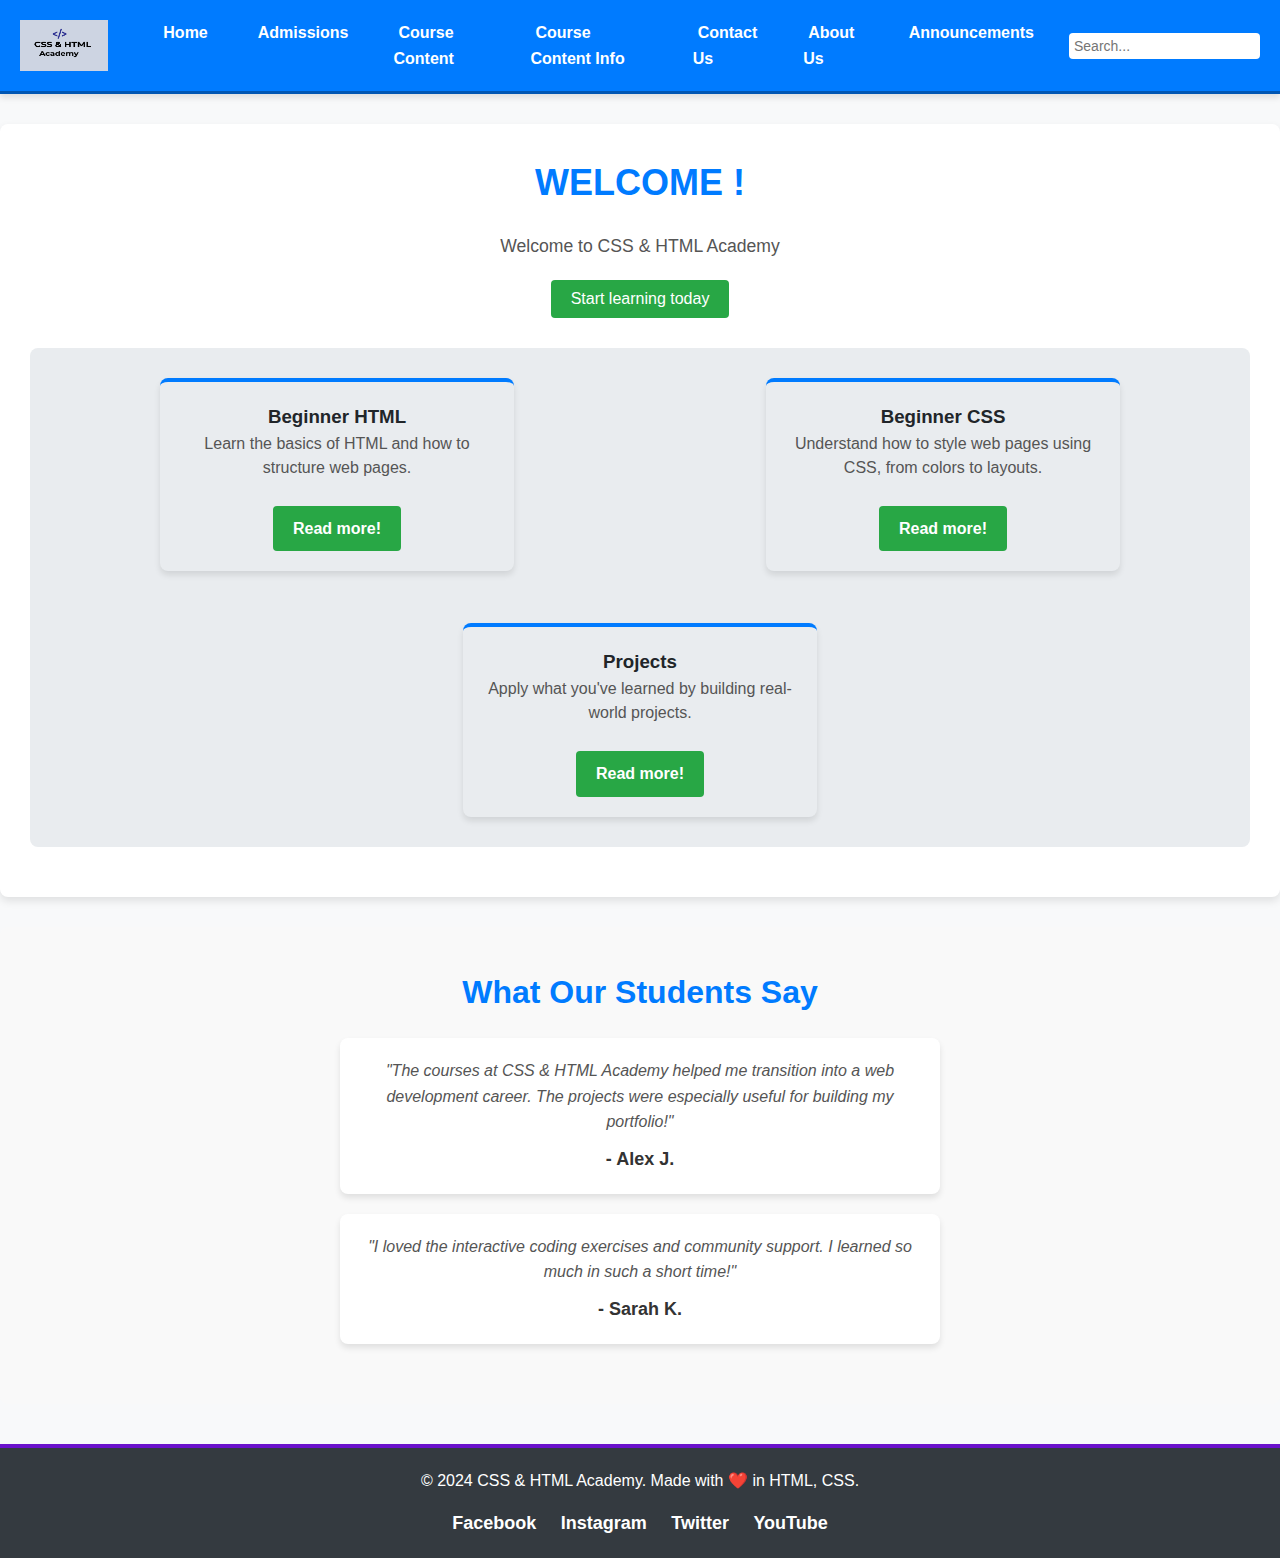
<file: index.html>
<!DOCTYPE html>
<html lang="en">

<head>
    <meta charset="UTF-8">
    <meta name="viewport" content="width=device-width, initial-scale=1.0">
    <title>CSS & HTML Academy - Home</title>
    <link rel="stylesheet" href="styles.css">
</head>

<body>
    <header>
        <div class="logo"><a href="index.html"><img src="images/logo.png" alt="CSS & HTML Academy Logo" width="100"></a>
        </div>
        <nav>
            <button class="menu-toggle" aria-label="Toggle navigation menu">
                ☰
            </button>
            <ul class="nav-links">
                <li><a href="index.html">Home</a></li>
                <li><a href="admissions.html">Admissions</a></li>
                <li><a href="course_content.html">Course Content</a></li>
                <li><a href="course_info.html">Course Content Info</a></li>
                <li><a href="contact.html">Contact Us</a></li>
                <li><a href="about.html">About Us</a></li>
                <li><a href="announcements.html">Announcements</a></li>
            </ul>
        </nav>
        <div class="search"><input type="text" placeholder="Search..."></div>
    </header>
    <main>
        <h1>WELCOME !</h1>
        <p>Welcome to CSS & HTML Academy</p>
        <a href="admissions.html">
            <button>Start learning today</button>
        </a>

        <section class="courses">
            <!-- Beginner HTML Course -->
            <div class="course-box">
                <h3>Beginner HTML</h3>
                <p>Learn the basics of HTML and how to structure web pages.</p>

                <!-- Read More Toggle for HTML Course -->
                <input type="checkbox" id="html-read-more-toggle" class="read-more-toggle">
                <label for="html-read-more-toggle" class="read-more-label">Read more!</label>

                <!-- Extra Content for HTML Course -->
                <div class="extra-content">
                    <p>This course covers foundational HTML concepts such as headings, paragraphs, lists, links, and
                        images. By the end, you'll be able to create structured, accessible web pages with ease.</p>
                </div>
            </div>

            <!-- Beginner CSS Course -->
            <div class="course-box">
                <h3>Beginner CSS</h3>
                <p>Understand how to style web pages using CSS, from colors to layouts.</p>

                <!-- Read More Toggle for CSS Course -->
                <input type="checkbox" id="css-read-more-toggle" class="read-more-toggle">
                <label for="css-read-more-toggle" class="read-more-label">Read more!</label>

                <!-- Extra Content for CSS Course -->
                <div class="extra-content">
                    <p>In this course, you will learn CSS syntax, selectors, and properties. Topics include colors,
                        fonts, box model, flexbox, and grid layouts, giving you the skills to create visually appealing
                        web pages.</p>
                </div>
            </div>

            <!-- Projects Course -->
            <div class="course-box">
                <h3>Projects</h3>
                <p>Apply what you've learned by building real-world projects.</p>

                <!-- Read More Toggle for Projects Course -->
                <input type="checkbox" id="projects-read-more-toggle" class="read-more-toggle">
                <label for="projects-read-more-toggle" class="read-more-label">Read more!</label>

                <!-- Extra Content for Projects Course -->
                <div class="extra-content">
                    <p>This section includes hands-on projects where you’ll build a personal portfolio, a landing page,
                        and an interactive form, allowing you to showcase your HTML and CSS skills in a practical way.
                    </p>
                </div>
            </div>
        </section>
    </main>
    <section class="testimonials">
        <h2>What Our Students Say</h2>
        <div class="testimonial-item">
            <p>"The courses at CSS & HTML Academy helped me transition into a web development career. The projects were
                especially useful for building my portfolio!"</p>
            <h4>- Alex J.</h4>
        </div>
        <div class="testimonial-item">
            <p>"I loved the interactive coding exercises and community support. I learned so much in such a short time!"
            </p>
            <h4>- Sarah K.</h4>
        </div>
    </section>
    <footer>
        <p>&copy; 2024 CSS & HTML Academy. Made with ❤️ in HTML, CSS.</p>
        <div class="social-icons">
            <a href="https://www.facebook.com/login/">Facebook</a>
            <a href="https://www.instagram.com/accounts/login/">Instagram</a>
            <a href="https://x.com/i/flow/login">Twitter</a>
            <a href="https://www.youtube.com/@Login.Signup">YouTube</a>
        </div>
    </footer>
    <script>
        document.addEventListener("DOMContentLoaded", function () {
            const menuToggle = document.querySelector(".menu-toggle");
            const navLinks = document.querySelector(".nav-links");

            menuToggle.addEventListener("click", () => {
                navLinks.classList.toggle("active");
            });
        });
    </script>
</body>

</html>
</file>
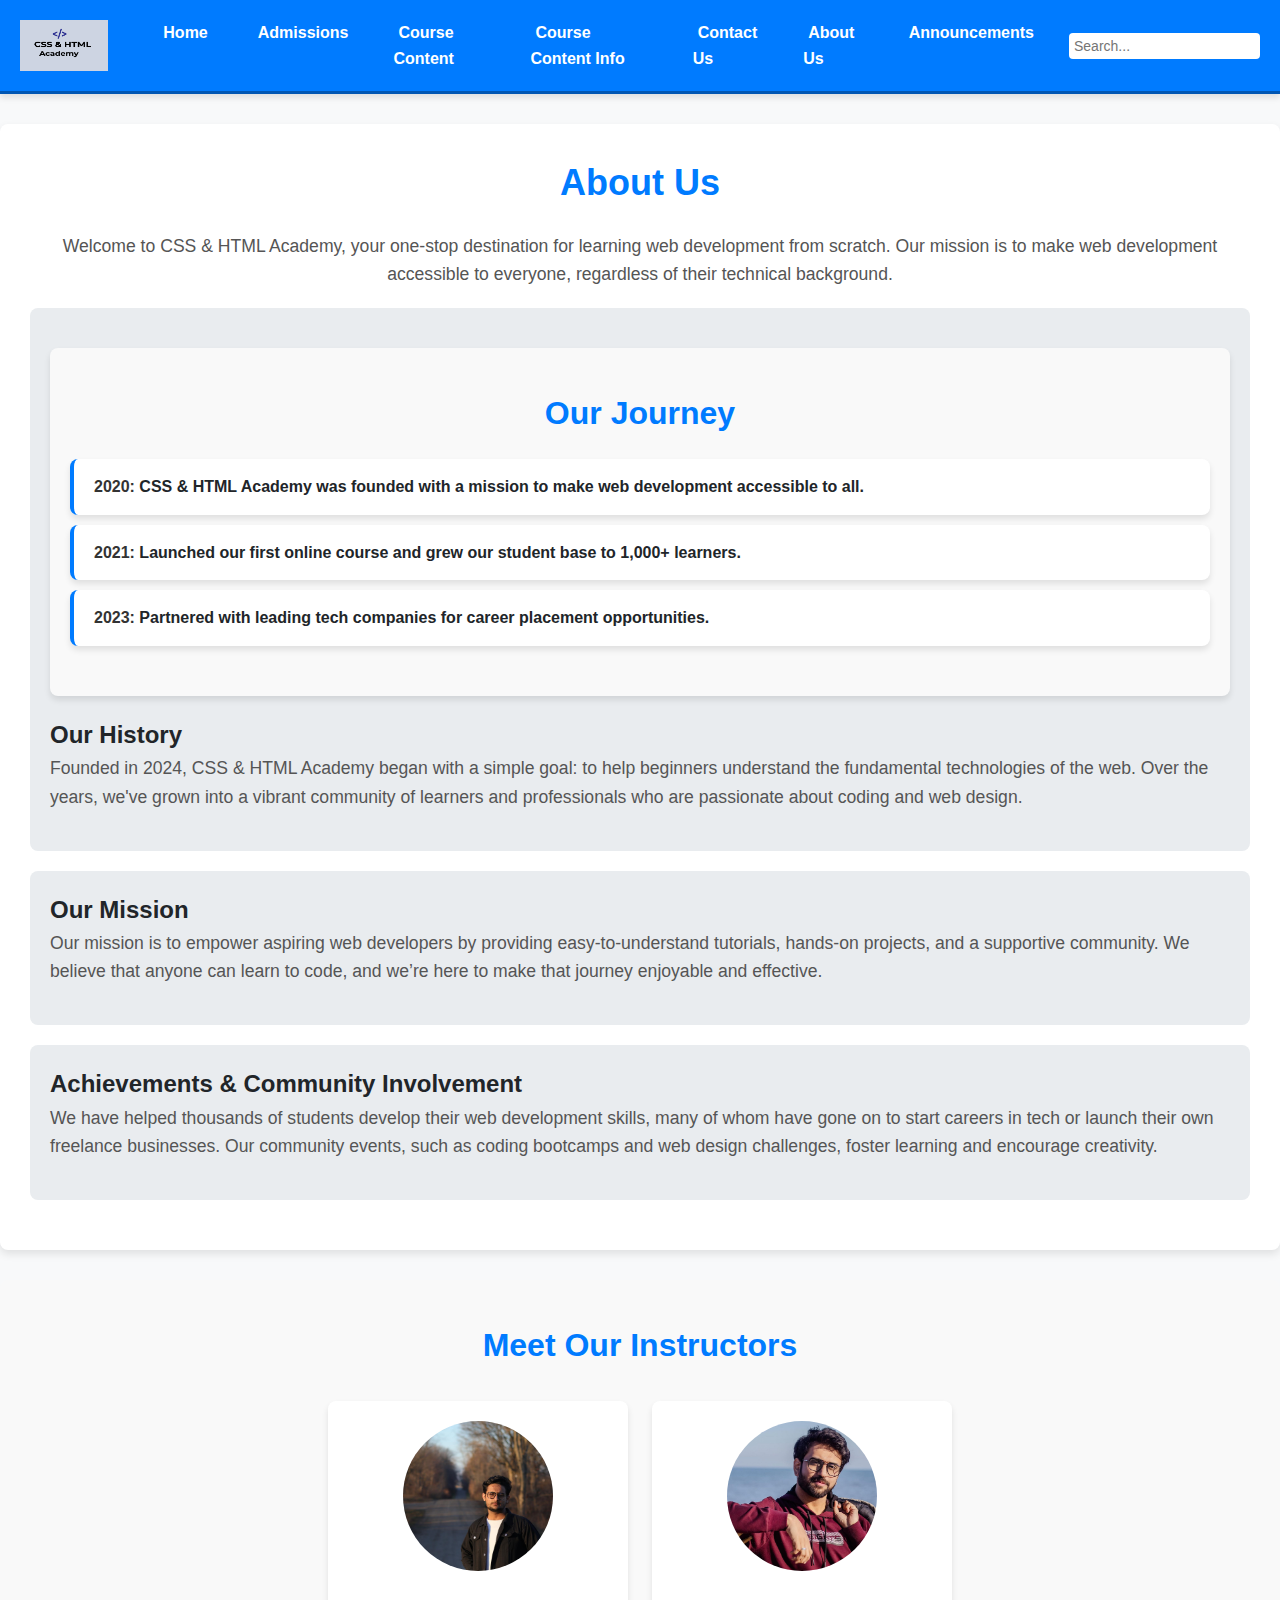
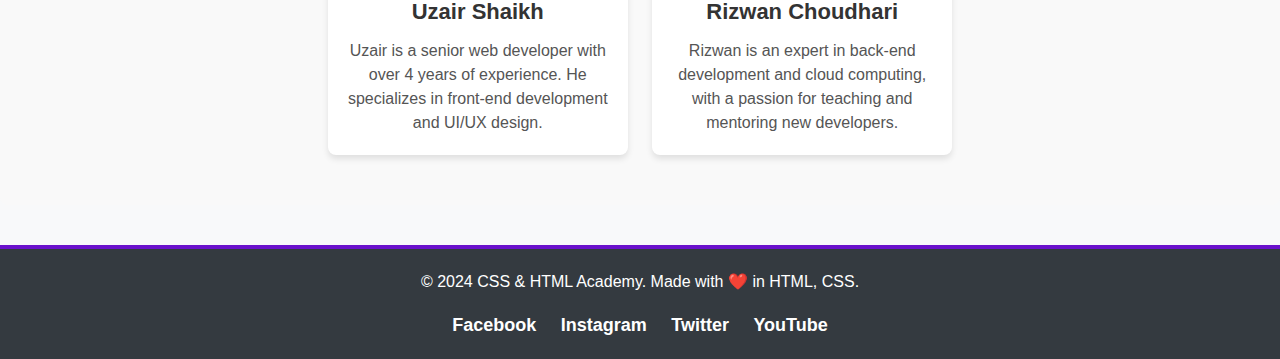
<file: about.html>
<!DOCTYPE html>
<html lang="en">

<head>
    <meta charset="UTF-8">
    <meta name="viewport" content="width=device-width, initial-scale=1.0">
    <title>CSS & HTML Academy - About Us</title>
    <link rel="stylesheet" href="styles.css">
</head>

<body>
    <header>
        <div class="logo"><a href="index.html">
                <img src="images/logo.png" alt="CSS & HTML Academy Logo" width="100">
            </a>
        </div>
        <nav>
            <button class="menu-toggle" aria-label="Toggle navigation menu">
                ☰
            </button>
            <ul class="nav-links">
                <li><a href="index.html">Home</a></li>
                <li><a href="admissions.html">Admissions</a></li>
                <li><a href="course_content.html">Course Content</a></li>
                <li><a href="course_info.html">Course Content Info</a></li>
                <li><a href="contact.html">Contact Us</a></li>
                <li><a href="about.html">About Us</a></li>
                <li><a href="announcements.html">Announcements</a></li>
            </ul>
        </nav>
        <div class="search"><input type="text" placeholder="Search..."></div>
        <!-- Same header content as index.html -->
    </header>
    <main>


        <h1>About Us</h1>
        <p>Welcome to CSS & HTML Academy, your one-stop destination for learning web development from scratch. Our
            mission is to make web development accessible to everyone, regardless of their technical background.</p>
        <section>
            <section class="timeline">
                <h2>Our Journey</h2>
                <ul>
                    <li><strong>2020:</strong> CSS & HTML Academy was founded with a mission to make web development
                        accessible to all.</li>
                    <li><strong>2021:</strong> Launched our first online course and grew our student base to 1,000+
                        learners.</li>
                    <li><strong>2023:</strong> Partnered with leading tech companies for career placement opportunities.
                    </li>
                </ul>
            </section>
            <h2>Our History</h2>
            <p>Founded in 2024, CSS & HTML Academy began with a simple goal: to help beginners understand the
                fundamental technologies of the web. Over the years, we've grown into a vibrant community of learners
                and professionals who are passionate about coding and web design.</p>
        </section>
        <section>
            <h2>Our Mission</h2>
            <p>Our mission is to empower aspiring web developers by providing easy-to-understand tutorials, hands-on
                projects, and a supportive community. We believe that anyone can learn to code, and we’re here to make
                that journey enjoyable and effective.</p>
        </section>
        <section>
            <h2>Achievements & Community Involvement</h2>
            <p>We have helped thousands of students develop their web development skills, many of whom have gone on to
                start careers in tech or launch their own freelance businesses. Our community events, such as coding
                bootcamps and web design challenges, foster learning and encourage creativity.</p>
        </section>
        </section>
    </main>
    <section class="instructors">
        <h2>Meet Our Instructors</h2>
        <div class="instructor-item">
            <img src="images/uzair.png" alt="Uzair">
            <h3>Uzair Shaikh</h3>
            <p>Uzair is a senior web developer with over 4 years of experience. He specializes in front-end development
                and UI/UX design.</p>
        </div>
        <div class="instructor-item">
            <img src="images/rizwan.jpg" alt="Rizwan">
            <h3>Rizwan Choudhari</h3>
            <p>Rizwan is an expert in back-end development and cloud computing, with a passion for teaching and
                mentoring new developers.</p>
        </div>
    </section>


    <footer>
        <p>&copy; 2024 CSS & HTML Academy. Made with ❤️ in HTML, CSS.</p>
        <div class="social-icons">
            <a href="https://www.facebook.com/login/">Facebook</a>
            <a href="https://www.instagram.com/accounts/login/">Instagram</a>
            <a href="https://x.com/i/flow/login">Twitter</a>
            <a href="https://www.youtube.com/@Login.Signup">YouTube</a>
        </div>
        <!-- Same footer content as index.html -->
    </footer>
    <script>
        document.addEventListener("DOMContentLoaded", function () {
            const menuToggle = document.querySelector(".menu-toggle");
            const navLinks = document.querySelector(".nav-links");

            menuToggle.addEventListener("click", () => {
                navLinks.classList.toggle("active");
            });
        });
    </script>
</body>

</html>
</file>
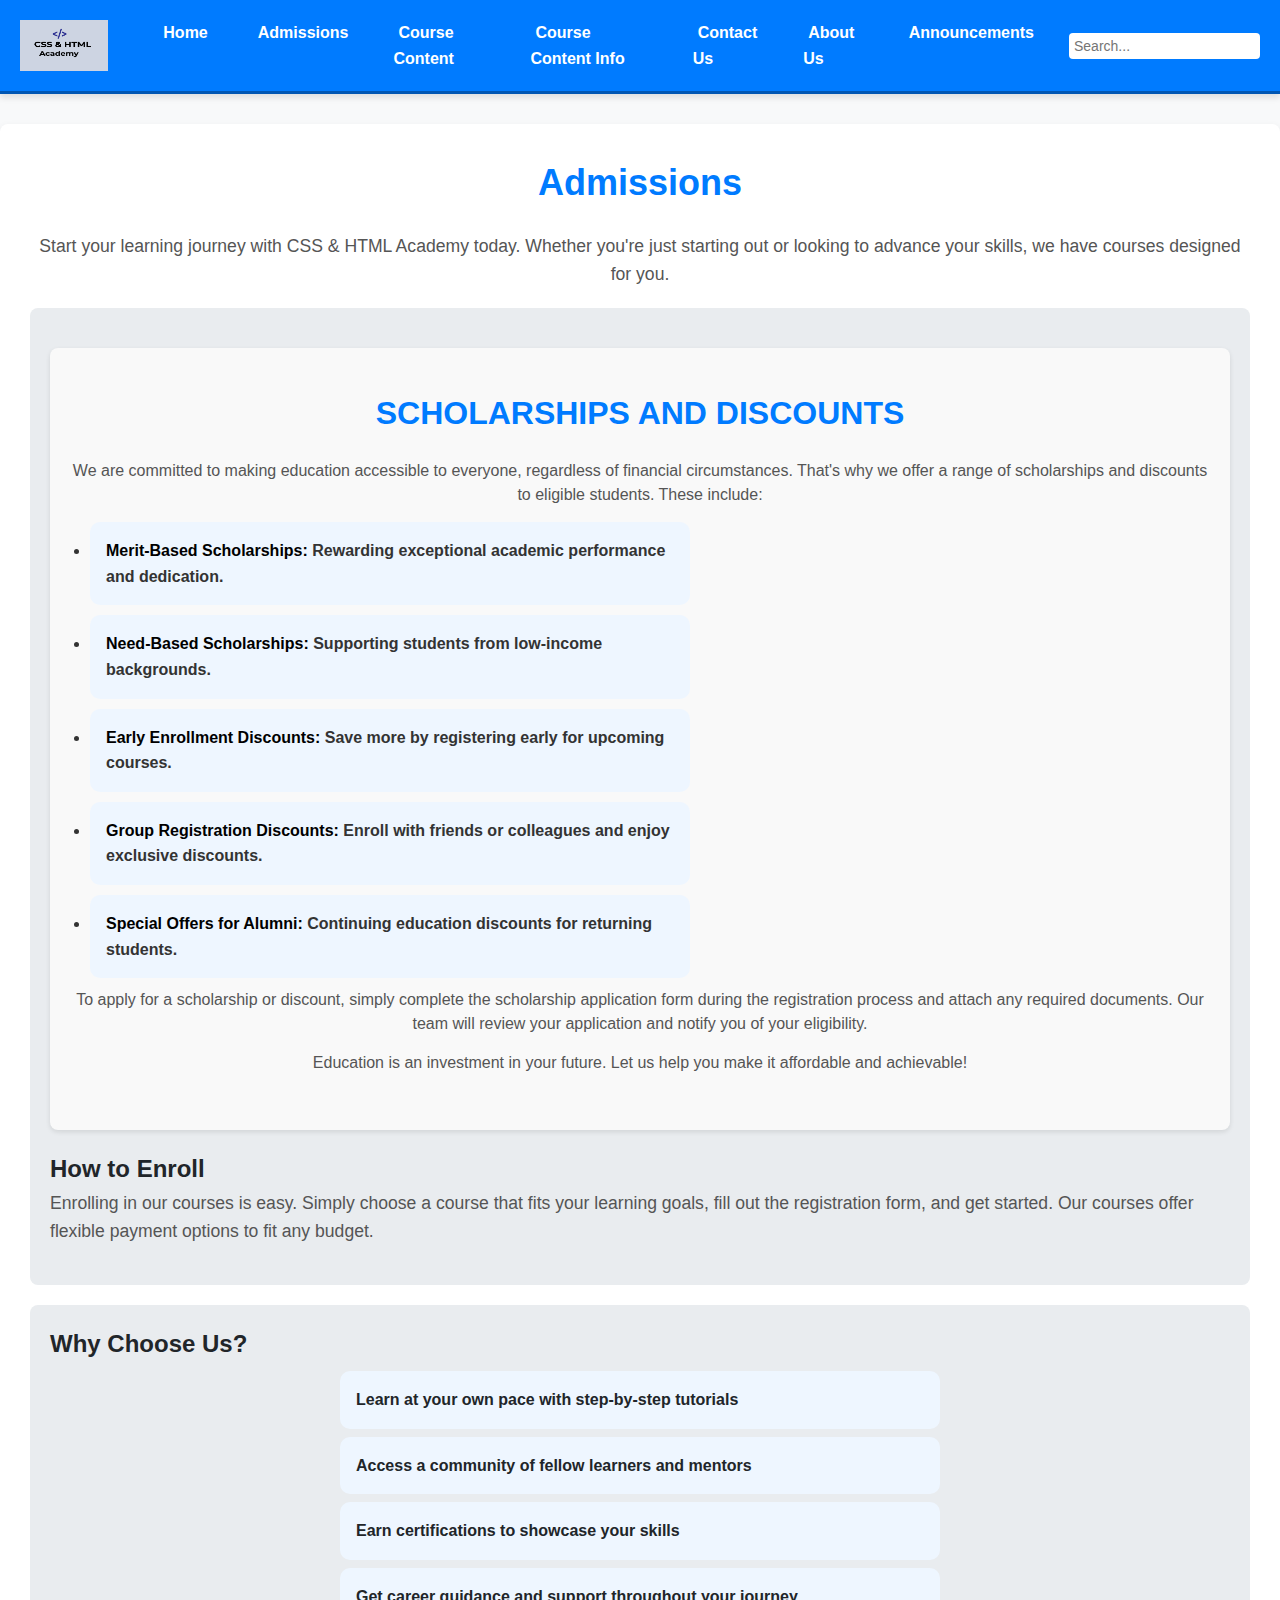
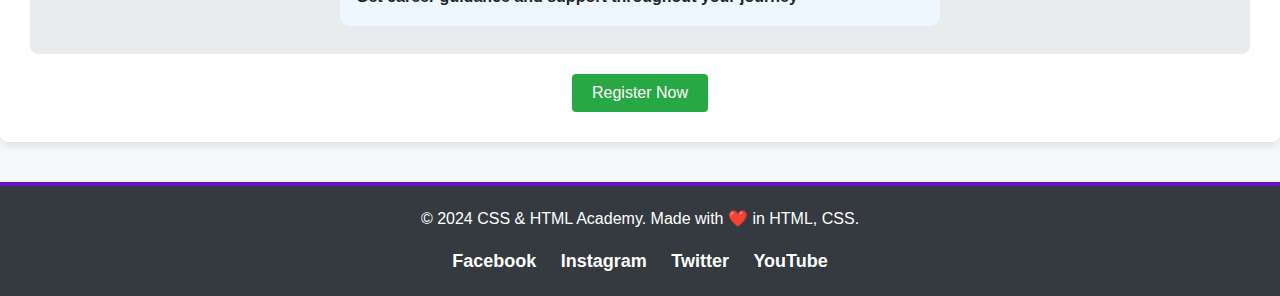
<file: admissions.html>
<!DOCTYPE html>
<html lang="en">

<head>
    <meta charset="UTF-8">
    <meta name="viewport" content="width=device-width, initial-scale=1.0">
    <title>CSS & HTML Academy - Admissions</title>
    <link rel="stylesheet" href="styles.css">
</head>

<body>
    <header>
        <div class="logo"><a href="index.html"><img src="images/logo.png" alt="CSS & HTML Academy Logo" width="100"></a>
        </div>
        <nav>
            <button class="menu-toggle" aria-label="Toggle navigation menu">
                ☰
            </button>
            <ul class="nav-links">

                <li><a href="index.html">Home</a></li>
                <li><a href="admissions.html">Admissions</a></li>
                <li><a href="course_content.html">Course Content</a></li>
                <li><a href="course_info.html">Course Content Info</a></li>
                <li><a href="contact.html">Contact Us</a></li>
                <li><a href="about.html">About Us</a></li>
                <li><a href="announcements.html">Announcements</a></li>
            </ul>
        </nav>
        <div class="search"><input type="text" placeholder="Search..."></div>
    </header>
    <main>
        <h1>Admissions</h1>
        <p>Start your learning journey with CSS & HTML Academy today. Whether you're just starting out or looking to
            advance your skills, we have courses designed for you.</p>
        <section>
            <section class="scholarships">
                <h2>Scholarships and Discounts</h2>
                <p>We are committed to making education accessible to everyone, regardless of financial circumstances.
                    That's why we offer a range of scholarships and discounts to eligible students. These include:</p>
                <ul>
                    <li><strong>Merit-Based Scholarships:</strong> Rewarding exceptional academic performance and
                        dedication.</li>
                    <li><strong>Need-Based Scholarships:</strong> Supporting students from low-income backgrounds.</li>
                    <li><strong>Early Enrollment Discounts:</strong> Save more by registering early for upcoming
                        courses.</li>
                    <li><strong>Group Registration Discounts:</strong> Enroll with friends or colleagues and enjoy
                        exclusive discounts.</li>
                    <li><strong>Special Offers for Alumni:</strong> Continuing education discounts for returning
                        students.</li>
                </ul>
                <p>To apply for a scholarship or discount, simply complete the scholarship application form during the
                    registration process and attach any required documents. Our team will review your application and
                    notify you of your eligibility.</p>
                <p>Education is an investment in your future. Let us help you make it affordable and achievable!</p>
            </section>


            <h2>How to Enroll</h2>
            <p>Enrolling in our courses is easy. Simply choose a course that fits your learning goals, fill out the
                registration form, and get started. Our courses offer flexible payment options to fit any budget.</p>
        </section>
        <section>
            <h2>Why Choose Us?</h2>
            <ul>
                <li>Learn at your own pace with step-by-step tutorials</li>
                <li>Access a community of fellow learners and mentors</li>
                <li>Earn certifications to showcase your skills</li>
                <li>Get career guidance and support throughout your journey</li>
            </ul>
        </section>
        <button onclick="openPaymentOptions()">Register Now</button>

        <!-- Payment Options Modal -->
        <div id="paymentModal" class="modal">
            <div class="modal-content">
                <span class="close" onclick="closePaymentOptions()">&times;</span>
                <h2>Payment Options</h2>
                <form action="#">
                    <label for="name">Full Name:</label>
                    <input type="text" id="name" name="name" required>

                    <label for="email">Email:</label>
                    <input type="email" id="email" name="email" required>

                    <label for="course">Select Course:</label>
                    <select id="course" name="course">
                        <option value="beginner-html">Beginner HTML</option>
                        <option value="beginner-css">Beginner CSS</option>
                        <option value="advanced-html">Advanced HTML</option>
                        <option value="advanced-css">Advanced CSS</option>
                    </select>

                    <label for="discounts">Available Discounts:</label>
                    <select id="discounts" name="discounts">
                        <option value="merit-based">Merit-Based Scholarships</option>
                        <option value="need-based">Need-Based Scholarships</option>
                        <option value="early-enrollment">Early Enrollment Discounts</option>
                        <option value="group-discount">Group Registration Discounts</option>
                        <option value="alumni-offer">Special Offers for Alumni</option>
                    </select>


                    <h3>Payment Options</h3>
                    <label>
                        <input type="radio" name="payment" value="credit-card" required> Credit Card
                    </label>
                    <label>
                        <input type="radio" name="payment" value="paypal" required> PayPal
                    </label>
                    <label>
                        <input type="radio" name="payment" value="bank-transfer" required> Bank Transfer
                    </label>

                    <button type="submit">Submit Payment</button>
                </form>
            </div>
        </div>
    </main>
    <footer>
        <p>&copy; 2024 CSS & HTML Academy. Made with ❤️ in HTML, CSS.</p>
        <div class="social-icons">
            <a href="https://www.facebook.com/login/">Facebook</a>
            <a href="https://www.instagram.com/accounts/login/">Instagram</a>
            <a href="https://x.com/i/flow/login">Twitter</a>
            <a href="https://www.youtube.com/@Login.Signup">YouTube</a>
        </div>
    </footer>

    <script>
        function openPaymentOptions() {
            document.getElementById("paymentModal").style.display = "block";
        }

        function closePaymentOptions() {
            document.getElementById("paymentModal").style.display = "none";
        }
    </script>
</body>

</html>
</file>
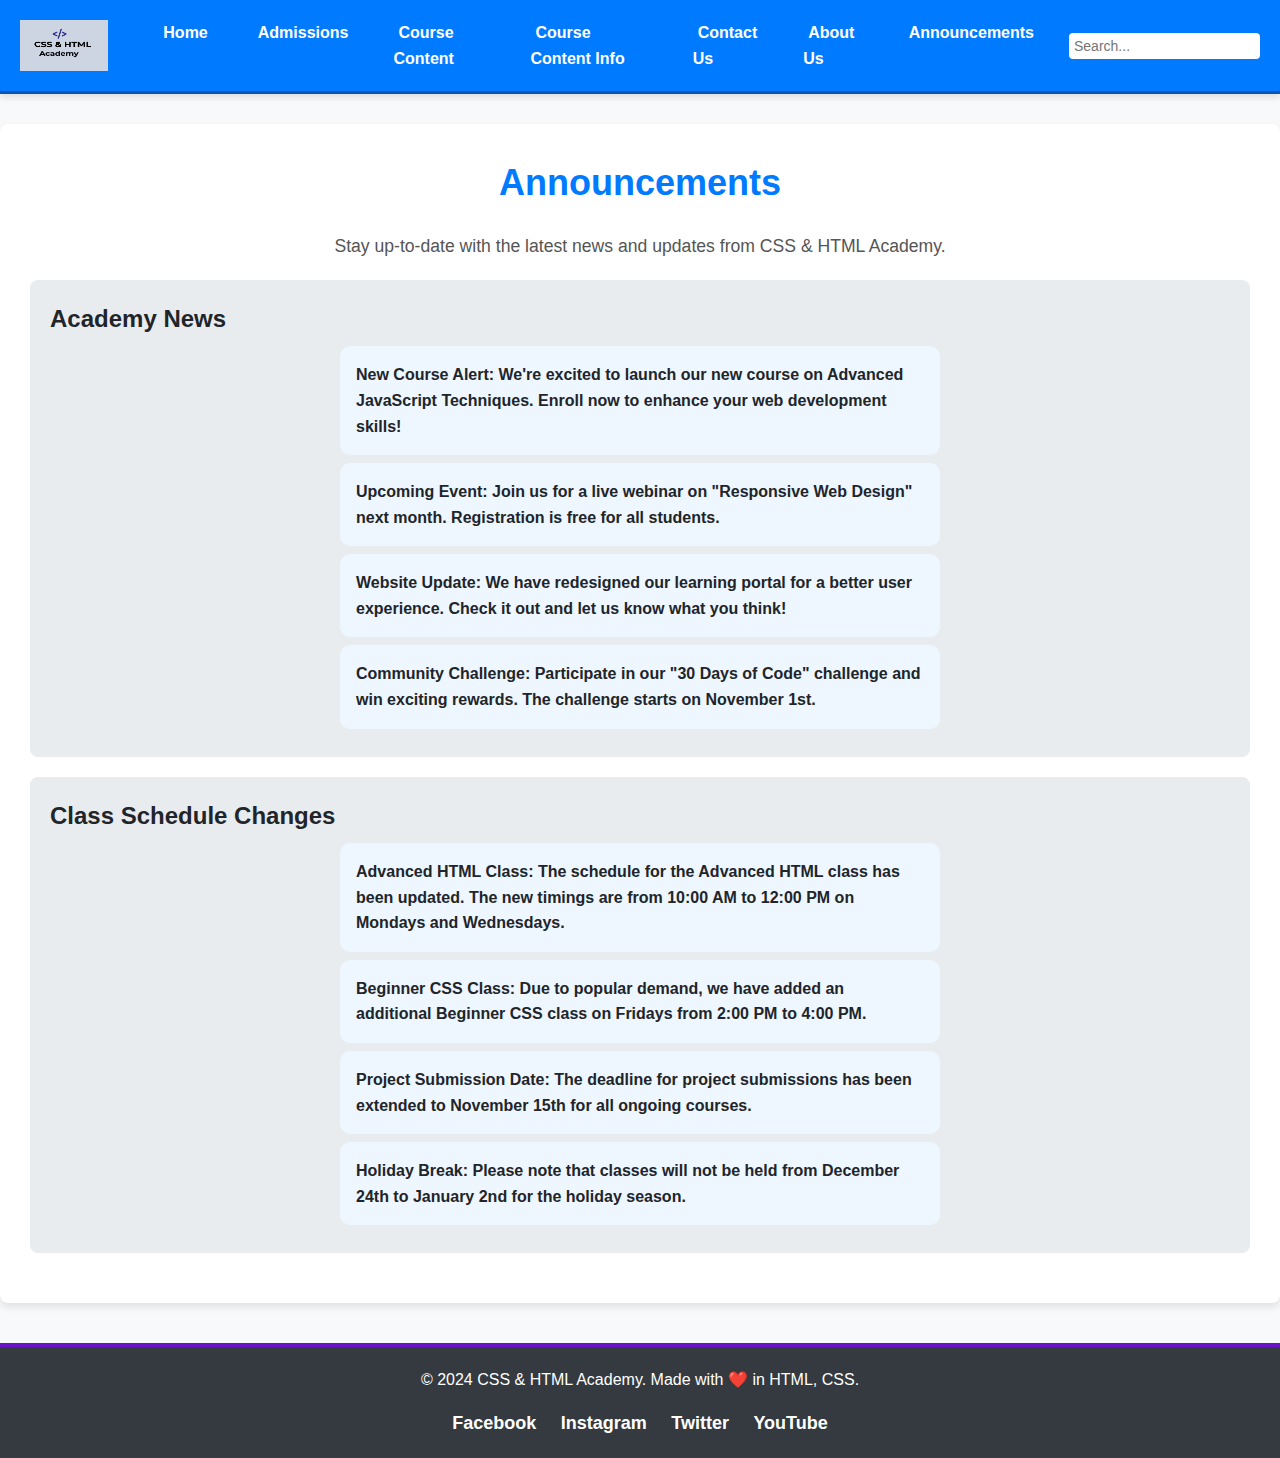
<file: announcements.html>
<!DOCTYPE html>
<html lang="en">

<head>
    <meta charset="UTF-8">
    <meta name="viewport" content="width=device-width, initial-scale=1.0">
    <title>CSS & HTML Academy - Announcements</title>
    <link rel="stylesheet" href="styles.css">
</head>

<body>
    <header>
        <div class="logo"><a href="index.html"><img src="images/logo.png" alt="CSS & HTML Academy Logo" width="100"></a>
        </div>
        <nav>
            <button class="menu-toggle" aria-label="Toggle navigation menu">
                ☰
            </button>
            <ul class="nav-links">

                <li><a href="index.html">Home</a></li>
                <li><a href="admissions.html">Admissions</a></li>
                <li><a href="course_content.html">Course Content</a></li>
                <li><a href="course_info.html">Course Content Info</a></li>
                <li><a href="contact.html">Contact Us</a></li>
                <li><a href="about.html">About Us</a></li>
                <li><a href="announcements.html">Announcements</a></li>
            </ul>
        </nav>
        <div class="search"><input type="text" placeholder="Search..."></div>
    </header>
    <main>
        <h1>Announcements</h1>
        <p>Stay up-to-date with the latest news and updates from CSS & HTML Academy.</p>

        <!-- Academy News Section -->
        <section class="academy-news">
            <h2>Academy News</h2>
            <ul>
                <li><strong>New Course Alert:</strong> We're excited to launch our new course on Advanced JavaScript
                    Techniques. Enroll now to enhance your web development skills!</li>
                <li><strong>Upcoming Event:</strong> Join us for a live webinar on "Responsive Web Design" next month.
                    Registration is free for all students.</li>
                <li><strong>Website Update:</strong> We have redesigned our learning portal for a better user
                    experience. Check it out and let us know what you think!</li>
                <li><strong>Community Challenge:</strong> Participate in our "30 Days of Code" challenge and win
                    exciting rewards. The challenge starts on November 1st.</li>
            </ul>
        </section>

        <!-- Class Schedule Changes Section -->
        <section class="class-schedule-changes">
            <h2>Class Schedule Changes</h2>
            <ul>
                <li><strong>Advanced HTML Class:</strong> The schedule for the Advanced HTML class has been updated. The
                    new timings are from 10:00 AM to 12:00 PM on Mondays and Wednesdays.</li>
                <li><strong>Beginner CSS Class:</strong> Due to popular demand, we have added an additional Beginner CSS
                    class on Fridays from 2:00 PM to 4:00 PM.</li>
                <li><strong>Project Submission Date:</strong> The deadline for project submissions has been extended to
                    November 15th for all ongoing courses.</li>
                <li><strong>Holiday Break:</strong> Please note that classes will not be held from December 24th to
                    January 2nd for the holiday season.</li>
            </ul>
        </section>
    </main>
    <footer>
        <p>&copy; 2024 CSS & HTML Academy. Made with ❤️ in HTML, CSS.</p>
        <div class="social-icons">
            <a href="https://www.facebook.com/login/">Facebook</a>
            <a href="https://www.instagram.com/accounts/login/">Instagram</a>
            <a href="https://x.com/i/flow/login">Twitter</a>
            <a href="https://www.youtube.com/@Login.Signup">YouTube</a>
        </div>
    </footer>
    <script>
        document.addEventListener("DOMContentLoaded", function () {
            const menuToggle = document.querySelector(".menu-toggle");
            const navLinks = document.querySelector(".nav-links");

            menuToggle.addEventListener("click", () => {
                navLinks.classList.toggle("active");
            });
        });
    </script>
</body>

</html>
</file>
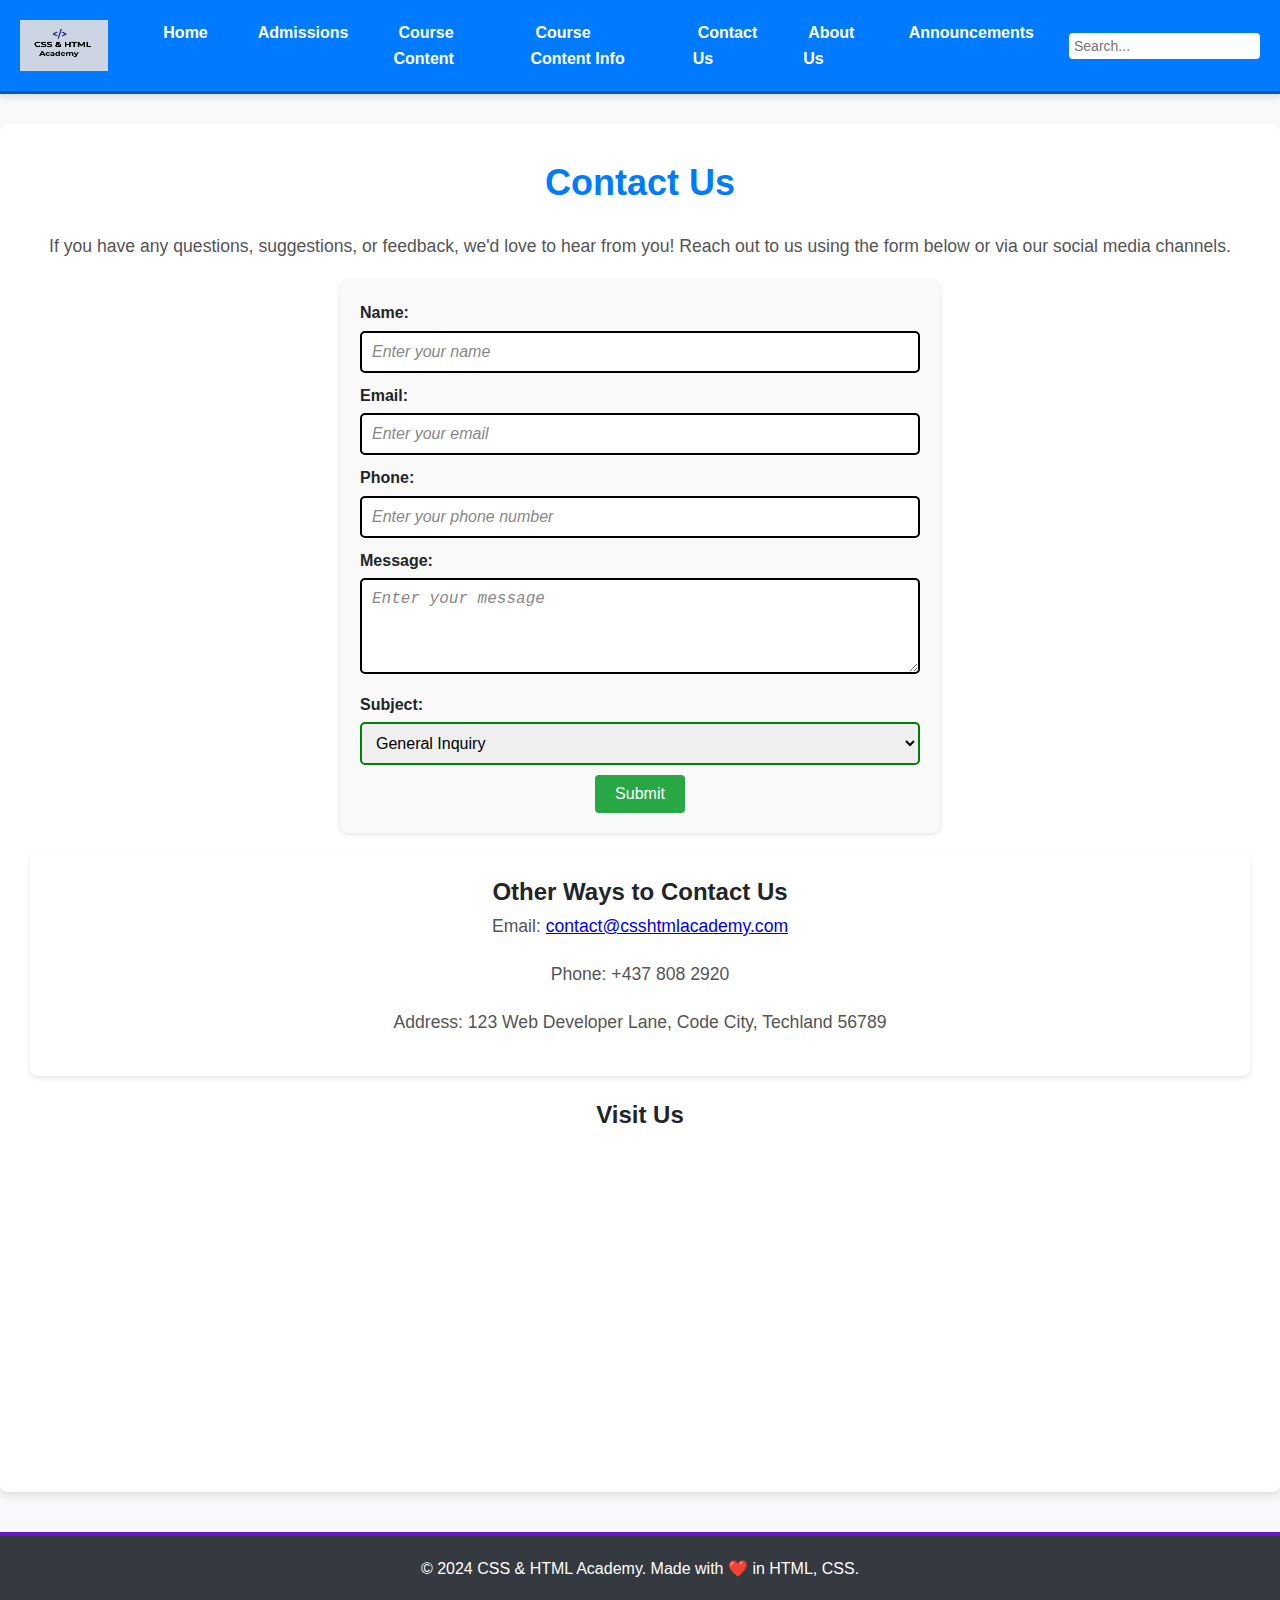
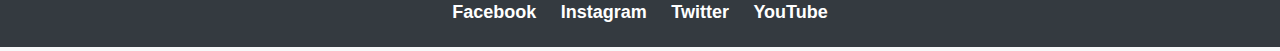
<file: contact.html>
<!DOCTYPE html>
<html lang="en">

<head>
    <meta charset="UTF-8">
    <meta name="viewport" content="width=device-width, initial-scale=1.0">
    <title>CSS & HTML Academy - Contact Us</title>
    <link rel="stylesheet" href="styles.css">
</head>

<body>
    <header>
        <div class="logo"><a href="index.html"><img src="images/logo.png" alt="CSS & HTML Academy Logo" width="100"></a>
        </div>
        <nav>
            <button class="menu-toggle" aria-label="Toggle navigation menu">
                ☰
            </button>
            <ul class="nav-links">

                <li><a href="index.html">Home</a></li>
                <li><a href="admissions.html">Admissions</a></li>
                <li><a href="course_content.html">Course Content</a></li>
                <li><a href="course_info.html">Course Content Info</a></li>
                <li><a href="contact.html">Contact Us</a></li>
                <li><a href="about.html">About Us</a></li>
                <li><a href="announcements.html">Announcements</a></li>
            </ul>
        </nav>
        <div class="search"><input type="text" placeholder="Search..."></div>
    </header>
    <main>
        <h1>Contact Us</h1>
        <p>If you have any questions, suggestions, or feedback, we'd love to hear from you! Reach out to us using the
            form below or via our social media channels.</p>

        <!-- Contact Form -->
        <form action="#" method="post" class="contact-form">
            <label for="name">Name:</label>
            <input type="text" id="name" name="name" required placeholder="Enter your name"><br>

            <label for="email">Email:</label>
            <input type="email" id="email" name="email" required placeholder="Enter your email"><br>

            <label for="phone">Phone:</label>
            <input type="tel" id="phone" name="phone" required placeholder="Enter your phone number"><br>

            <label for="message">Message:</label>
            <textarea id="message" name="message" rows="4" required placeholder="Enter your message"></textarea><br>

            <label for="subject">Subject:</label>
            <select id="subject" name="subject">
                <option value="general">General Inquiry</option>
                <option value="admissions">Admissions</option>
                <option value="technical-support">Technical Support</option>
                <option value="feedback">Feedback</option>
            </select><br>

            <button type="submit">Submit</button>
        </form>

        <!-- Contact Details Section -->
        <div class="contact-details">
            <h2>Other Ways to Contact Us</h2>
            <p>Email: <a href="mailto:contact@csshtmlacademy.com">contact@csshtmlacademy.com</a></p>
            <p>Phone: +437 808 2920</p>
            <p>Address: 123 Web Developer Lane, Code City, Techland 56789</p>

        </div>

        <!-- Embedded Google Map -->
        <div class="map">
            <h2>Visit Us</h2>
            <iframe
                src="https://www.google.com/maps/embed?pb=!1m18!1m12!1m3!1d3151.8354345098296!2d144.95565131571648!3d-37.81731397975167!2m3!1f0!2f0!3f0!3m2!1i1024!2i768!4f13.1!3m3!1m2!1s0x6ad642af0f11fd81%3A0xf5777052d7e2b1c2!2sCode%20City!5e0!3m2!1sen!2s!4v1699881234567!5m2!1sen!2s"
                width="100%" height="300" style="border:0;" allowfullscreen="" loading="lazy">
            </iframe>
        </div>
    </main>
    <footer>
        <p>&copy; 2024 CSS & HTML Academy. Made with ❤️ in HTML, CSS.</p>
        <div class="social-icons">
            <a href="https://www.facebook.com/login/">Facebook</a>
            <a href="https://www.instagram.com/accounts/login/">Instagram</a>
            <a href="https://x.com/i/flow/login">Twitter</a>
            <a href="https://www.youtube.com/@Login.Signup">YouTube</a>
        </div>
    </footer>
    <script>
        document.addEventListener("DOMContentLoaded", function () {
            const menuToggle = document.querySelector(".menu-toggle");
            const navLinks = document.querySelector(".nav-links");

            menuToggle.addEventListener("click", () => {
                navLinks.classList.toggle("active");
            });
        });
    </script>
</body>

</html>
</file>
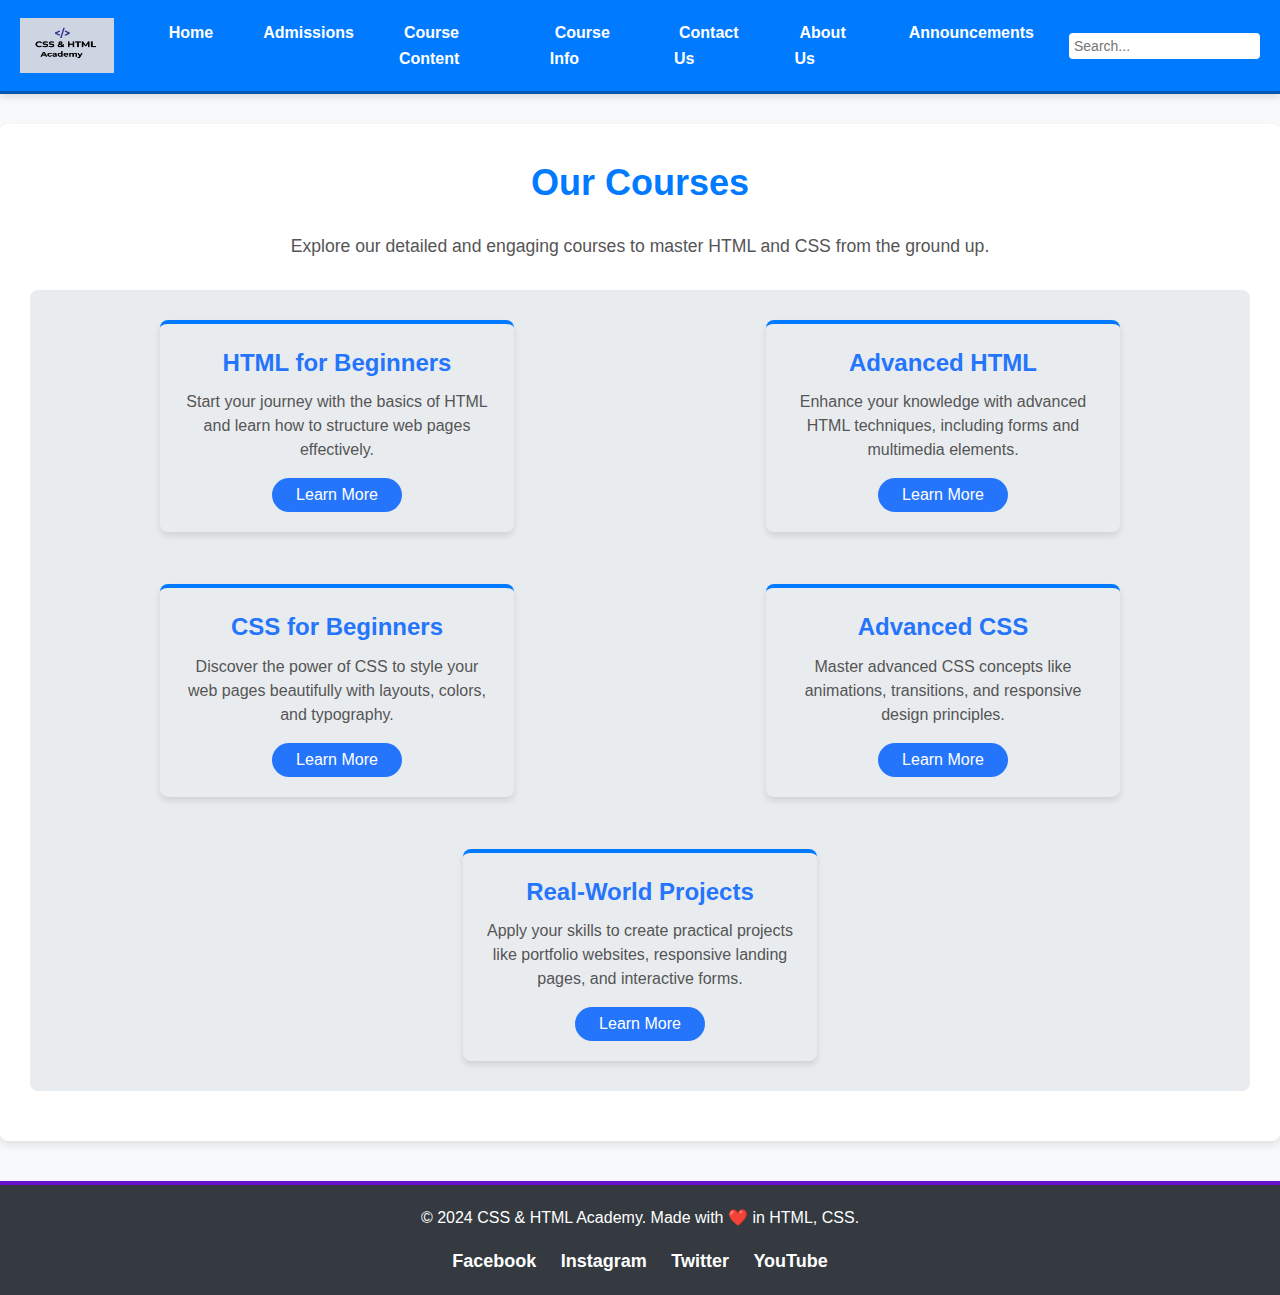
<file: course_content.html>
<!DOCTYPE html>
<html lang="en">

<head>
    <meta charset="UTF-8">
    <meta name="viewport" content="width=device-width, initial-scale=1.0">
    <title>CSS & HTML Academy - Course Content</title>
    <link rel="stylesheet" href="styles.css">
</head>

<body>
    <header>
        <div class="logo">
            <a href="index.html"><img src="images/logo.png" alt="CSS & HTML Academy Logo"></a>
        </div>
        <nav>
            <button class="menu-toggle" aria-label="Toggle navigation menu">☰</button>
            <ul class="nav-links">
                <li><a href="index.html">Home</a></li>
                <li><a href="admissions.html">Admissions</a></li>
                <li><a href="course_content.html">Course Content</a></li>
                <li><a href="course_info.html">Course Info</a></li>
                <li><a href="contact.html">Contact Us</a></li>
                <li><a href="about.html">About Us</a></li>
                <li><a href="announcements.html">Announcements</a></li>
            </ul>
        </nav>
        <div class="search"><input type="text" placeholder="Search..."></div>
    </header>
    <main>
        <h1>Our Courses</h1>
        <p>Explore our detailed and engaging courses to master HTML and CSS from the ground up.</p>

        <section class="courses">
            <div class="course-box">
                <h2>HTML for Beginners</h2>
                <p>Start your journey with the basics of HTML and learn how to structure web pages effectively.</p>
                <button onclick="location.href='course_info.html'">Learn More</button>
            </div>
            <div class="course-box">
                <h2>Advanced HTML</h2>
                <p>Enhance your knowledge with advanced HTML techniques, including forms and multimedia elements.</p>
                <button onclick="location.href='course_info.html'">Learn More</button>
            </div>
            <div class="course-box">
                <h2>CSS for Beginners</h2>
                <p>Discover the power of CSS to style your web pages beautifully with layouts, colors, and typography.
                </p>
                <button onclick="location.href='course_info.html'">Learn More</button>
            </div>
            <div class="course-box">
                <h2>Advanced CSS</h2>
                <p>Master advanced CSS concepts like animations, transitions, and responsive design principles.</p>
                <button onclick="location.href='course_info.html'">Learn More</button>
            </div>


            <div class="course-box">
                <h2>Real-World Projects</h2>
                <p>Apply your skills to create practical projects like portfolio websites, responsive landing pages, and
                    interactive forms.</p>
                <button onclick="location.href='project_info.html'">Learn More</button>
            </div>

        </section>

    </main>
    <footer>
        <p>&copy; 2024 CSS & HTML Academy. Made with ❤️ in HTML, CSS.</p>
        <div class="social-icons">
            <a href="https://www.facebook.com/login/">Facebook</a>
            <a href="https://www.instagram.com/accounts/login/">Instagram</a>
            <a href="https://x.com/i/flow/login">Twitter</a>
            <a href="https://www.youtube.com/@Login.Signup">YouTube</a>
        </div>
    </footer>
</body>

</html>
</file>
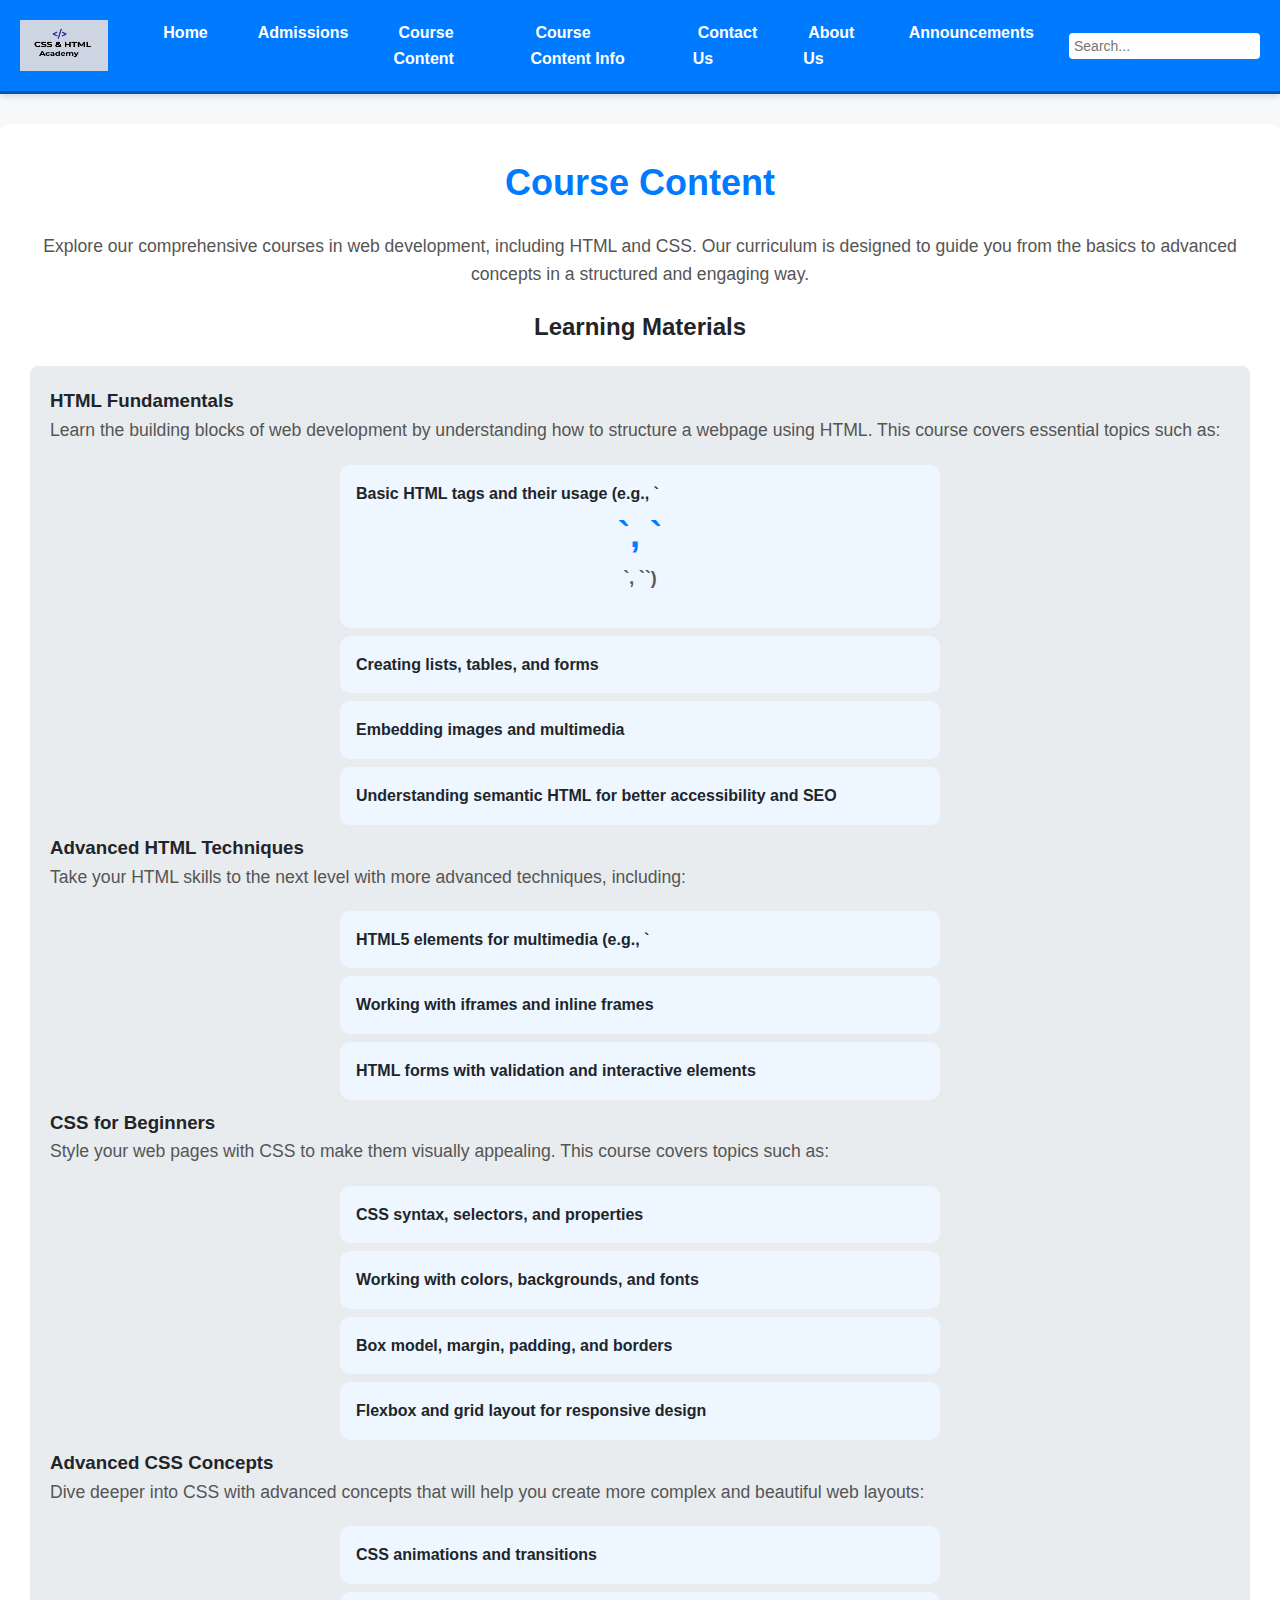
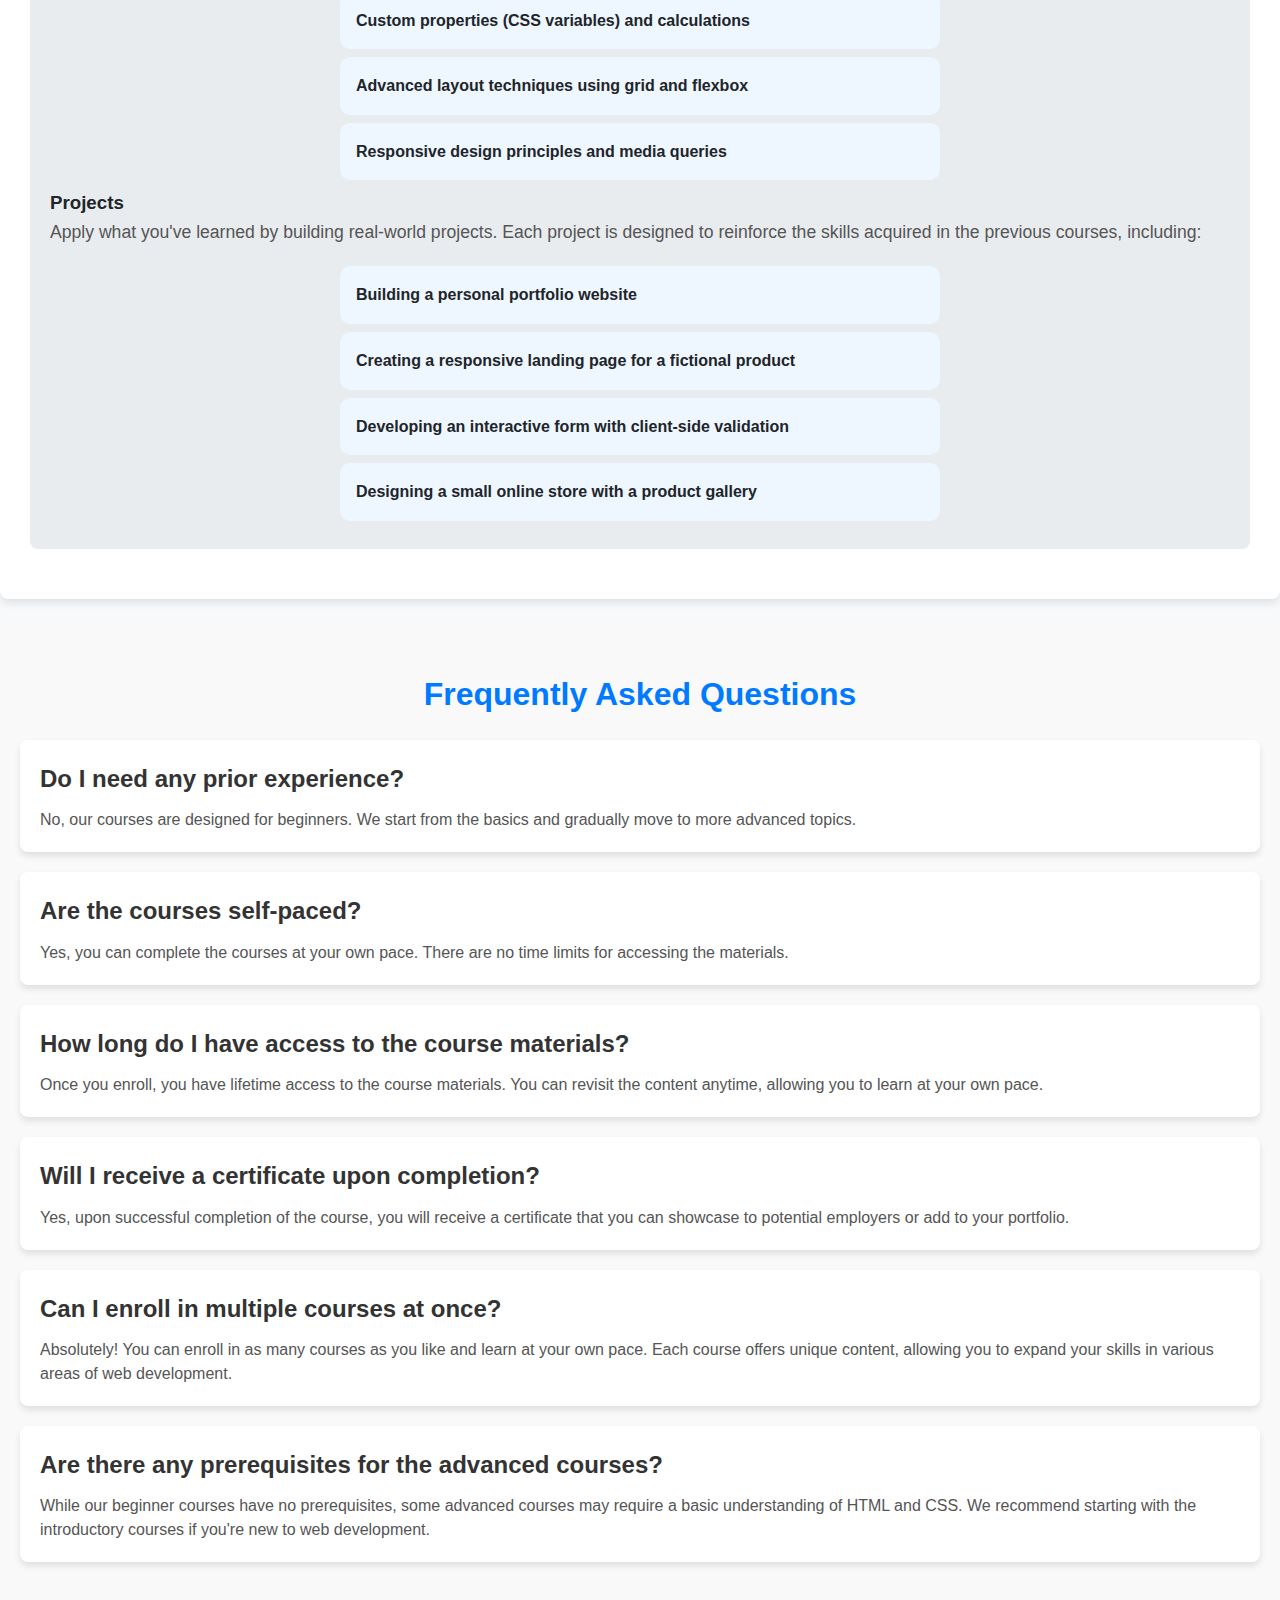
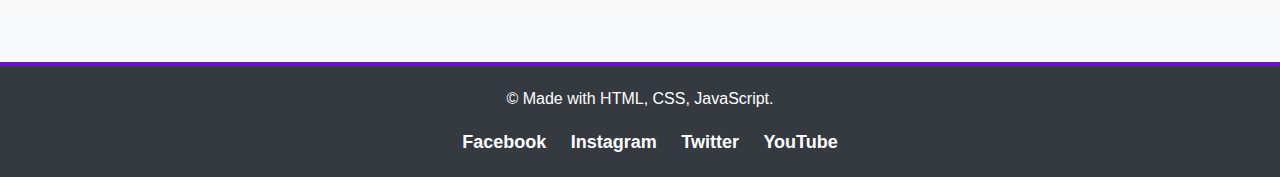
<file: Course_content.html>
<!DOCTYPE html>
<html lang="en">
<head>
    <meta charset="UTF-8">
    <meta name="viewport" content="width=device-width, initial-scale=1.0">
    <title>CSS & HTML Academy - Course Content</title>
    <link rel="stylesheet" href="styles.css">
</head>
<body>
    <header>
        <div class="logo"><a href="index.html"><img src="Images/Logo 1.png" alt="CSS & HTML Academy Logo" width="100"></a></div>
        <nav>
            <ul>
                <li><a href="index.html">Home</a></li>
                <li><a href="admissions.html">Admissions</a></li>
                <li><a href="course_content.html">Course Content</a></li>
                <li><a href="course_info.html">Course Content Info</a></li>
                <li><a href="contact.html">Contact Us</a></li>
                <li><a href="about.html">About Us</a></li>
                <li><a href="announcements.html">Announcements</a></li>
            </ul>
        </nav>
        <div class="search"><input type="text" placeholder="Search..."></div>
        <!-- Same header content as index.html -->
    </header>
    <main>
        <h1>Course Content</h1>
        <p>Explore our comprehensive courses in web development, including HTML and CSS. Our curriculum is designed to guide you from the basics to advanced concepts in a structured and engaging way.</p>
        
        <h2>Learning Materials</h2>
        <section class="learning-material">
            <h3>HTML Fundamentals</h3>
            <p>Learn the building blocks of web development by understanding how to structure a webpage using HTML. This course covers essential topics such as:</p>
            <ul>
                <li>Basic HTML tags and their usage (e.g., `<h1>`, `<p>`, `<a>`)</li>
                <li>Creating lists, tables, and forms</li>
                <li>Embedding images and multimedia</li>
                <li>Understanding semantic HTML for better accessibility and SEO</li>
            </ul>

            <h3>Advanced HTML Techniques</h3>
            <p>Take your HTML skills to the next level with more advanced techniques, including:</p>
            <ul>
                <li>HTML5 elements for multimedia (e.g., `<audio>`, `<video>`, `<canvas>`)</li>
                <li>Working with iframes and inline frames</li>
                <li>HTML forms with validation and interactive elements</li>
            </ul>

            <h3>CSS for Beginners</h3>
            <p>Style your web pages with CSS to make them visually appealing. This course covers topics such as:</p>
            <ul>
                <li>CSS syntax, selectors, and properties</li>
                <li>Working with colors, backgrounds, and fonts</li>
                <li>Box model, margin, padding, and borders</li>
                <li>Flexbox and grid layout for responsive design</li>
            </ul>

            <h3>Advanced CSS Concepts</h3>
            <p>Dive deeper into CSS with advanced concepts that will help you create more complex and beautiful web layouts:</p>
            <ul>
                <li>CSS animations and transitions</li>
                <li>Custom properties (CSS variables) and calculations</li>
                <li>Advanced layout techniques using grid and flexbox</li>
                <li>Responsive design principles and media queries</li>
            </ul>

            <h3>Projects</h3>
            <p>Apply what you've learned by building real-world projects. Each project is designed to reinforce the skills acquired in the previous courses, including:</p>
            <ul>
                <li>Building a personal portfolio website</li>
                <li>Creating a responsive landing page for a fictional product</li>
                <li>Developing an interactive form with client-side validation</li>
                <li>Designing a small online store with a product gallery</li>
            </ul>
        </section>
    </main>


    



    

    <section class="faqs">
        <h2>Frequently Asked Questions</h2>
        <div class="faq-item">
            <h3>Do I need any prior experience?</h3>
            <p>No, our courses are designed for beginners. We start from the basics and gradually move to more advanced topics.</p>
        </div>
        <div class="faq-item">
            <h3>Are the courses self-paced?</h3>
            <p>Yes, you can complete the courses at your own pace. There are no time limits for accessing the materials.</p>
        </div>

        <div class="faq-item">
            <h3>How long do I have access to the course materials?</h3>
            <p>Once you enroll, you have lifetime access to the course materials. You can revisit the content anytime, allowing you to learn at your own pace.</p>
        </div>
        
        <div class="faq-item">
            <h3>Will I receive a certificate upon completion?</h3>
            <p>Yes, upon successful completion of the course, you will receive a certificate that you can showcase to potential employers or add to your portfolio.</p>
        </div>
        
        <div class="faq-item">
            <h3>Can I enroll in multiple courses at once?</h3>
            <p>Absolutely! You can enroll in as many courses as you like and learn at your own pace. Each course offers unique content, allowing you to expand your skills in various areas of web development.</p>
        </div>
        
        <div class="faq-item">
            <h3>Are there any prerequisites for the advanced courses?</h3>
            <p>While our beginner courses have no prerequisites, some advanced courses may require a basic understanding of HTML and CSS. We recommend starting with the introductory courses if you're new to web development.</p>
        </div>
    </section>

    
    
    










    <footer>
        <p>&copy; Made with HTML, CSS, JavaScript.</p>
        <div class="social-icons">
            <a href="https://www.facebook.com/login/">Facebook</a>
            <a href="https://www.instagram.com/accounts/login/">Instagram</a>
            <a href="https://x.com/i/flow/login">Twitter</a>
            <a href="https://www.youtube.com/@Login.Signup">YouTube</a>
        </div>
        <!-- Same footer content as index.html -->
    </footer>
</body>
</html>
</file>
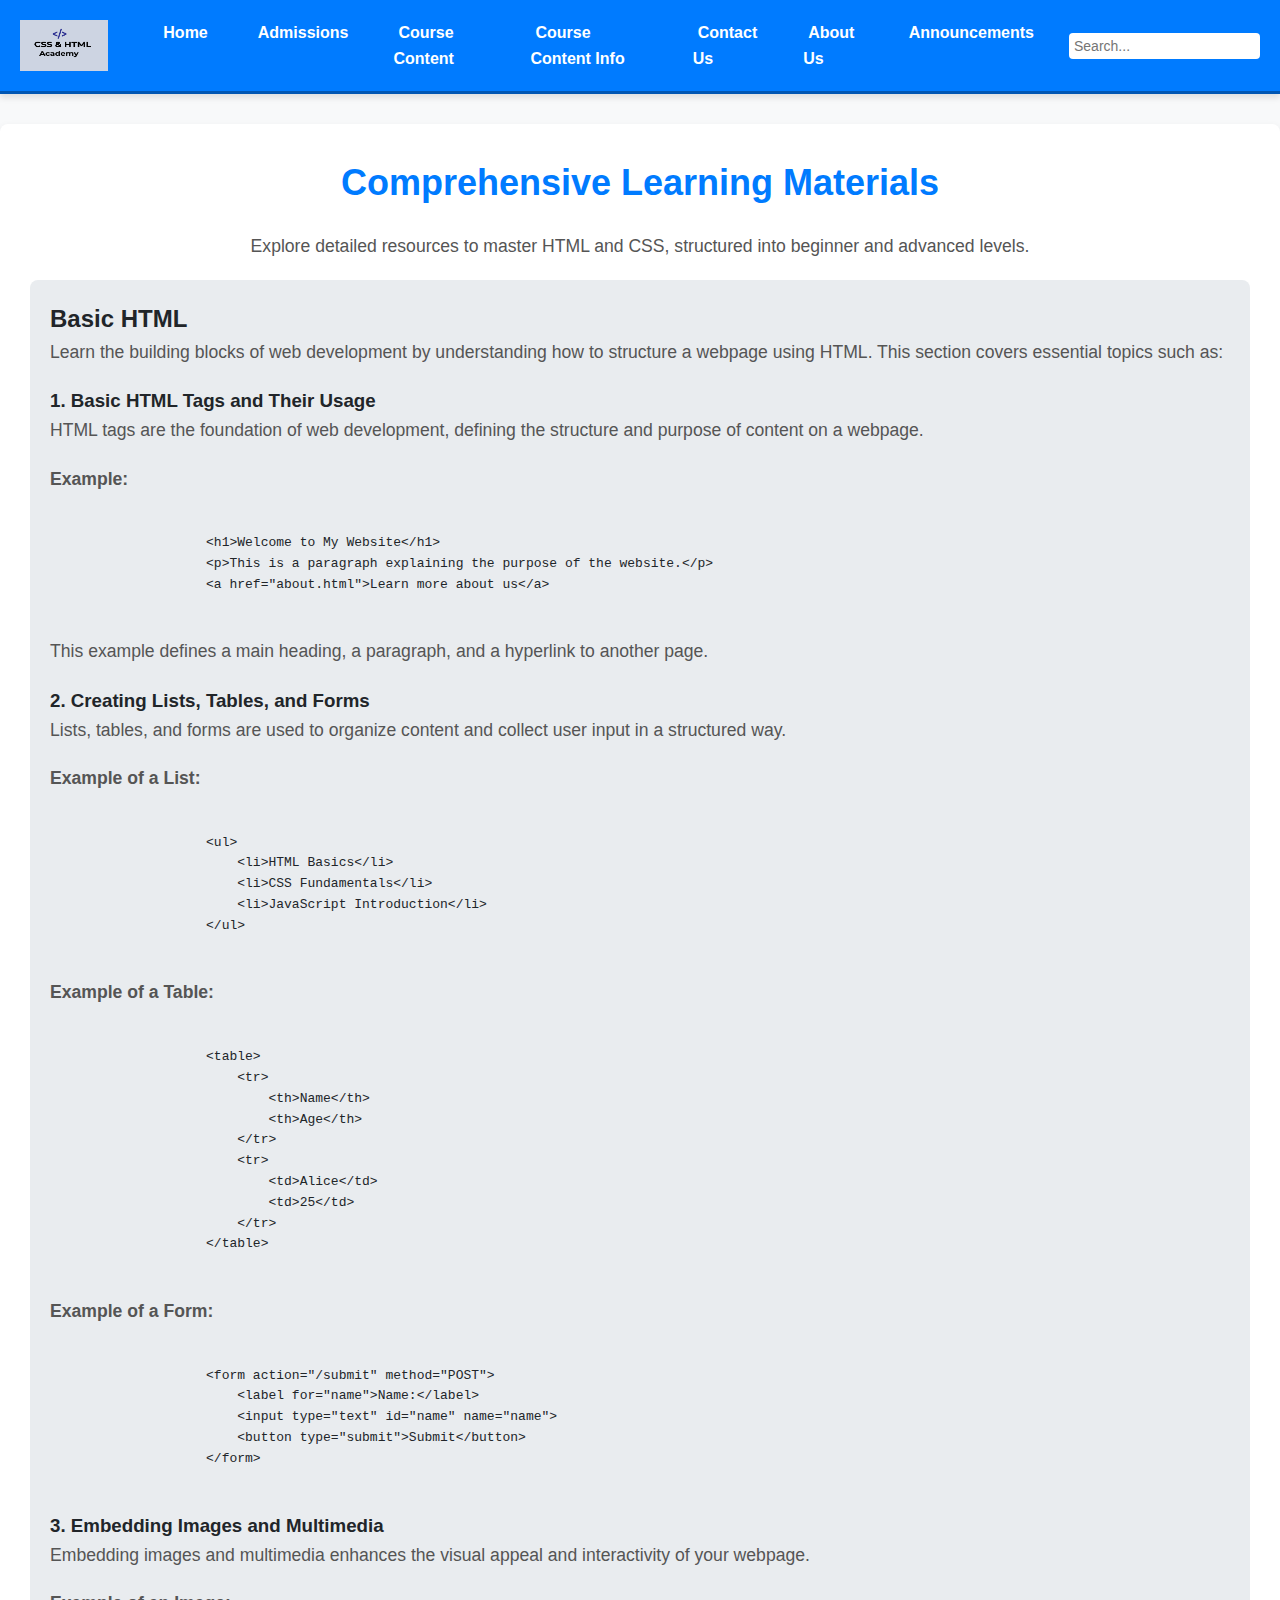
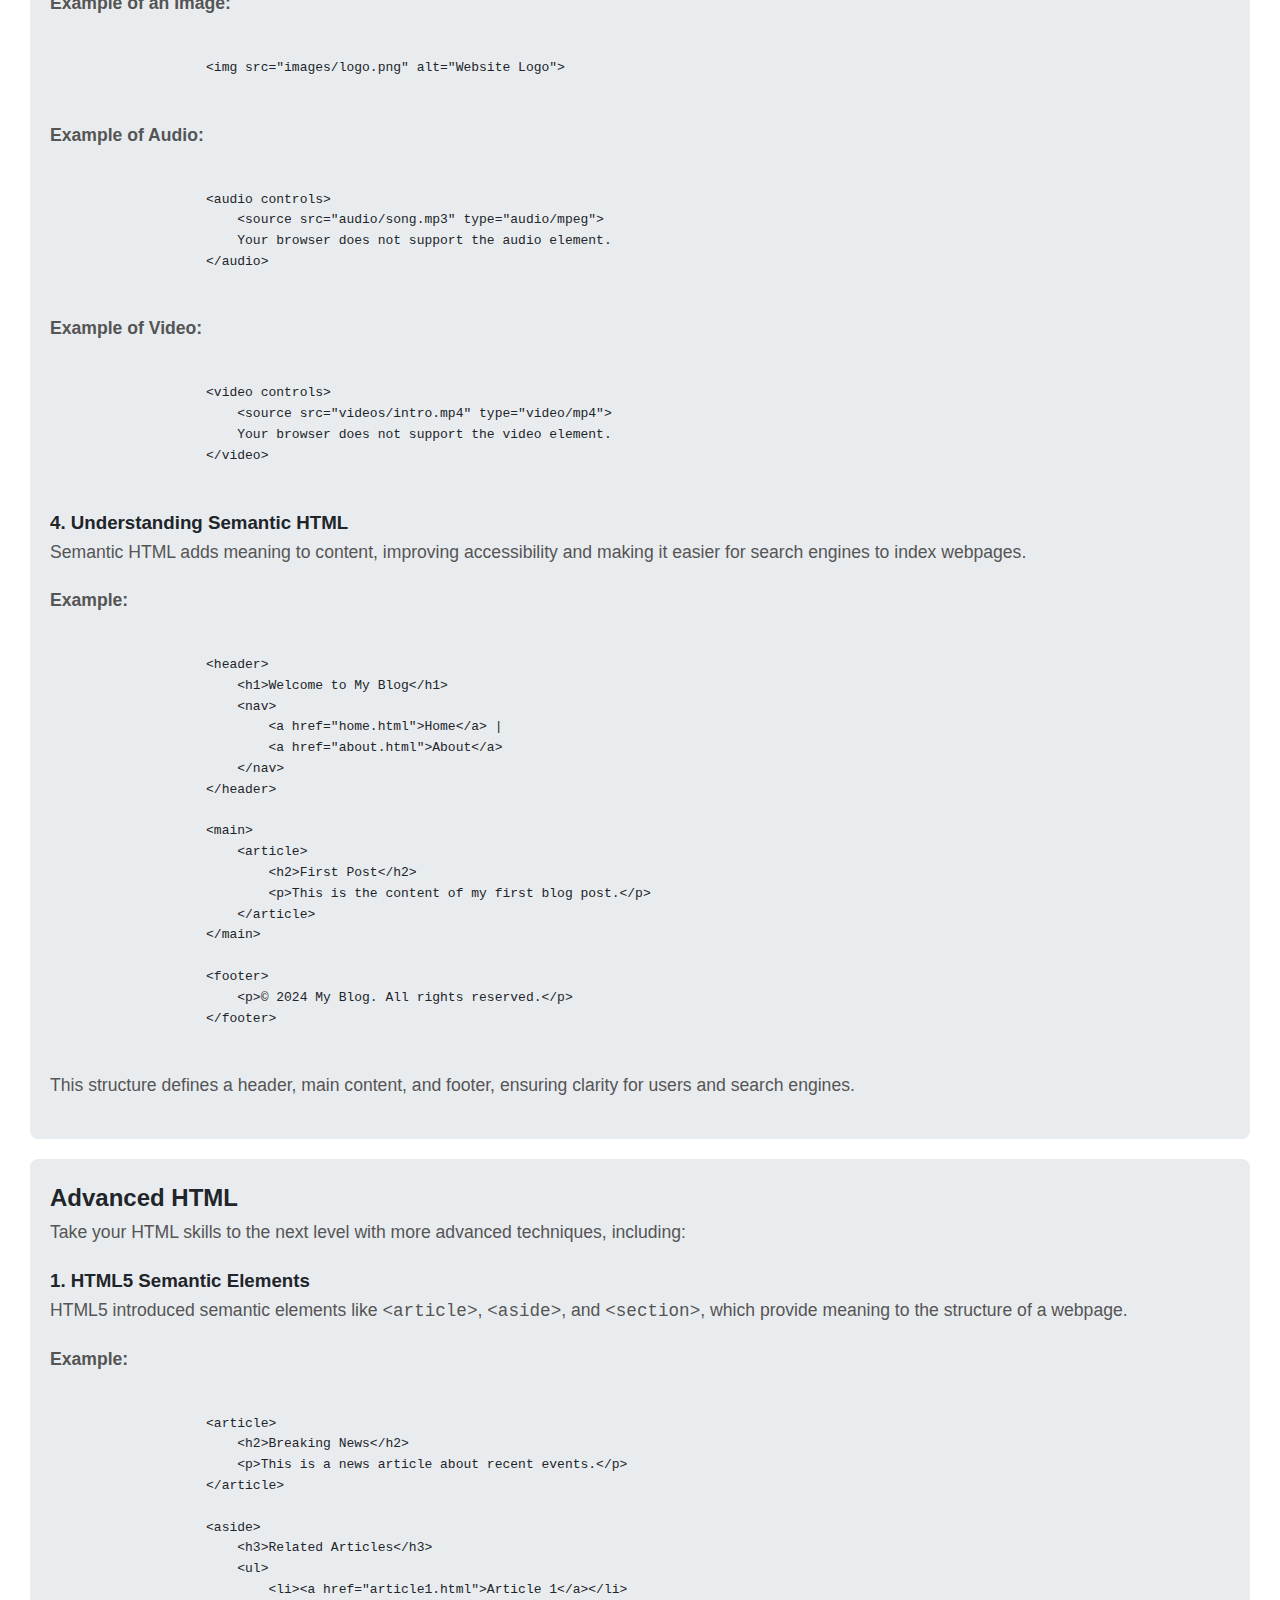
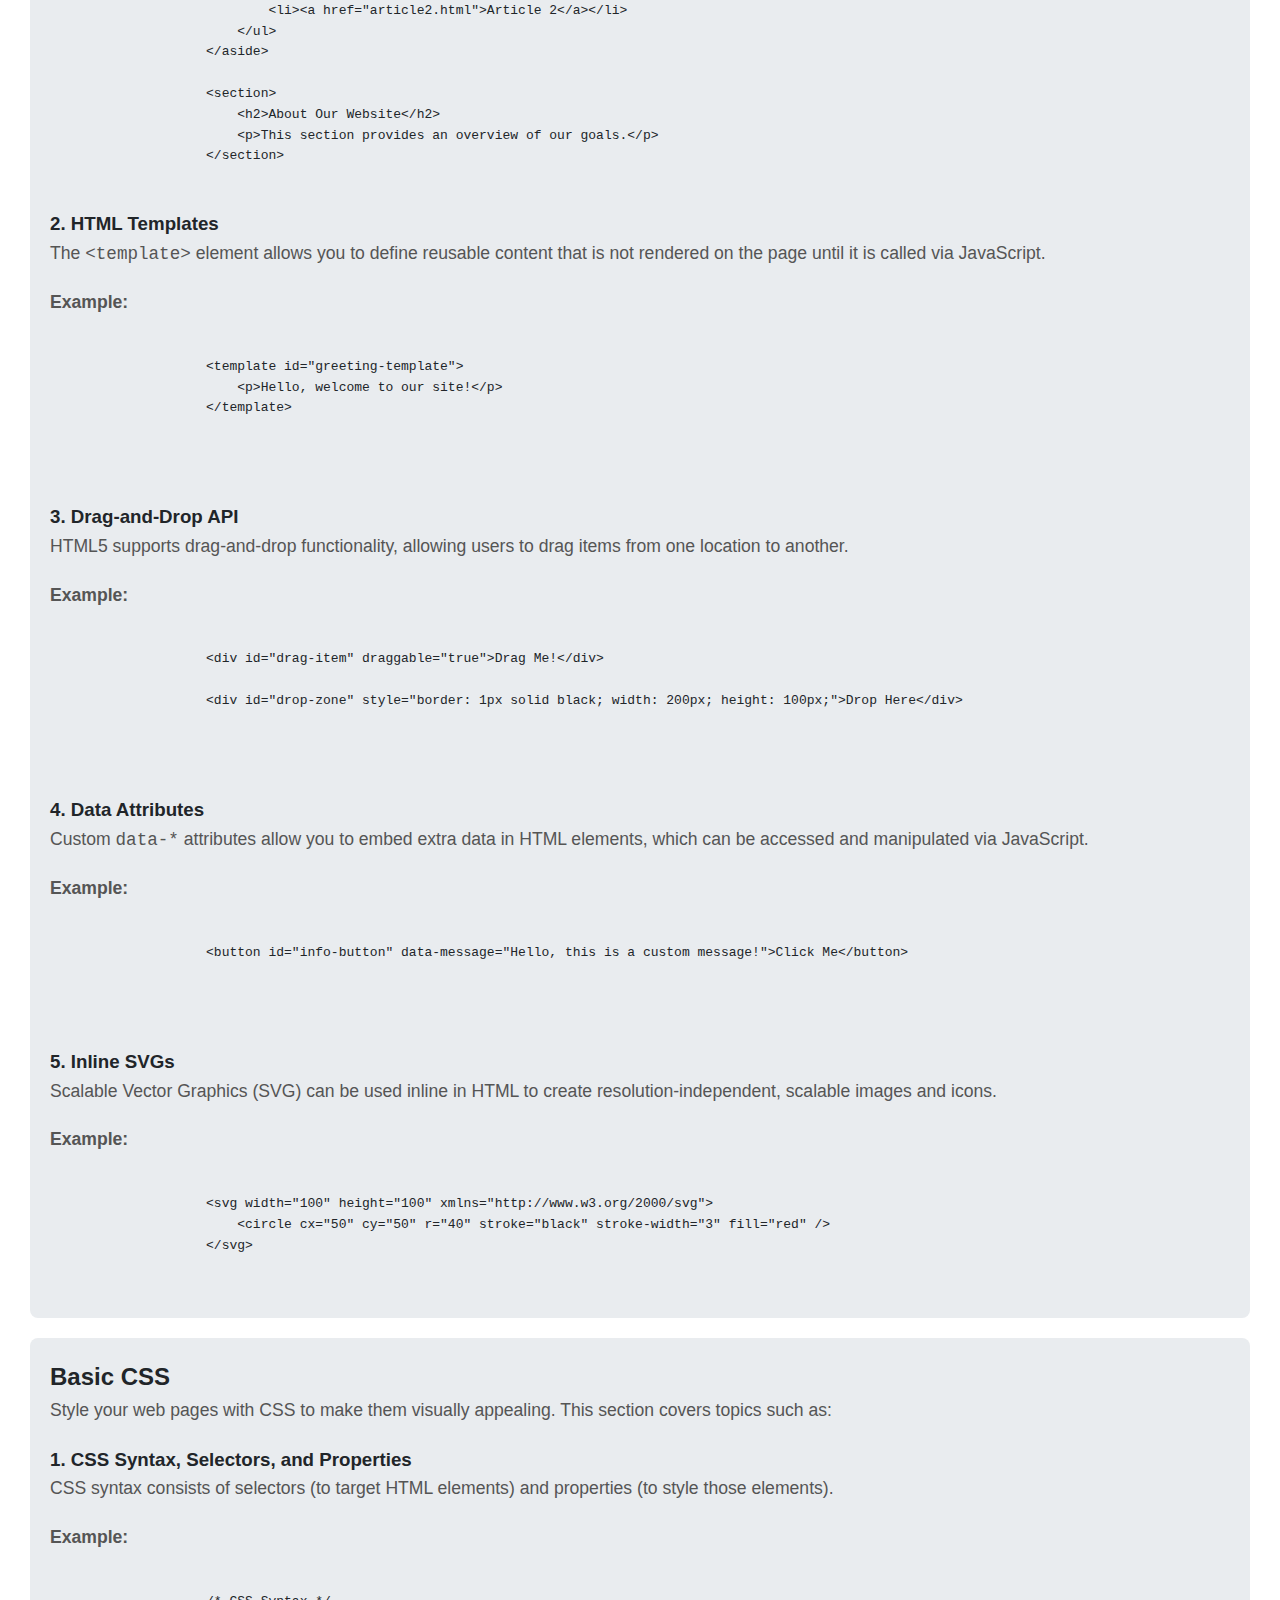
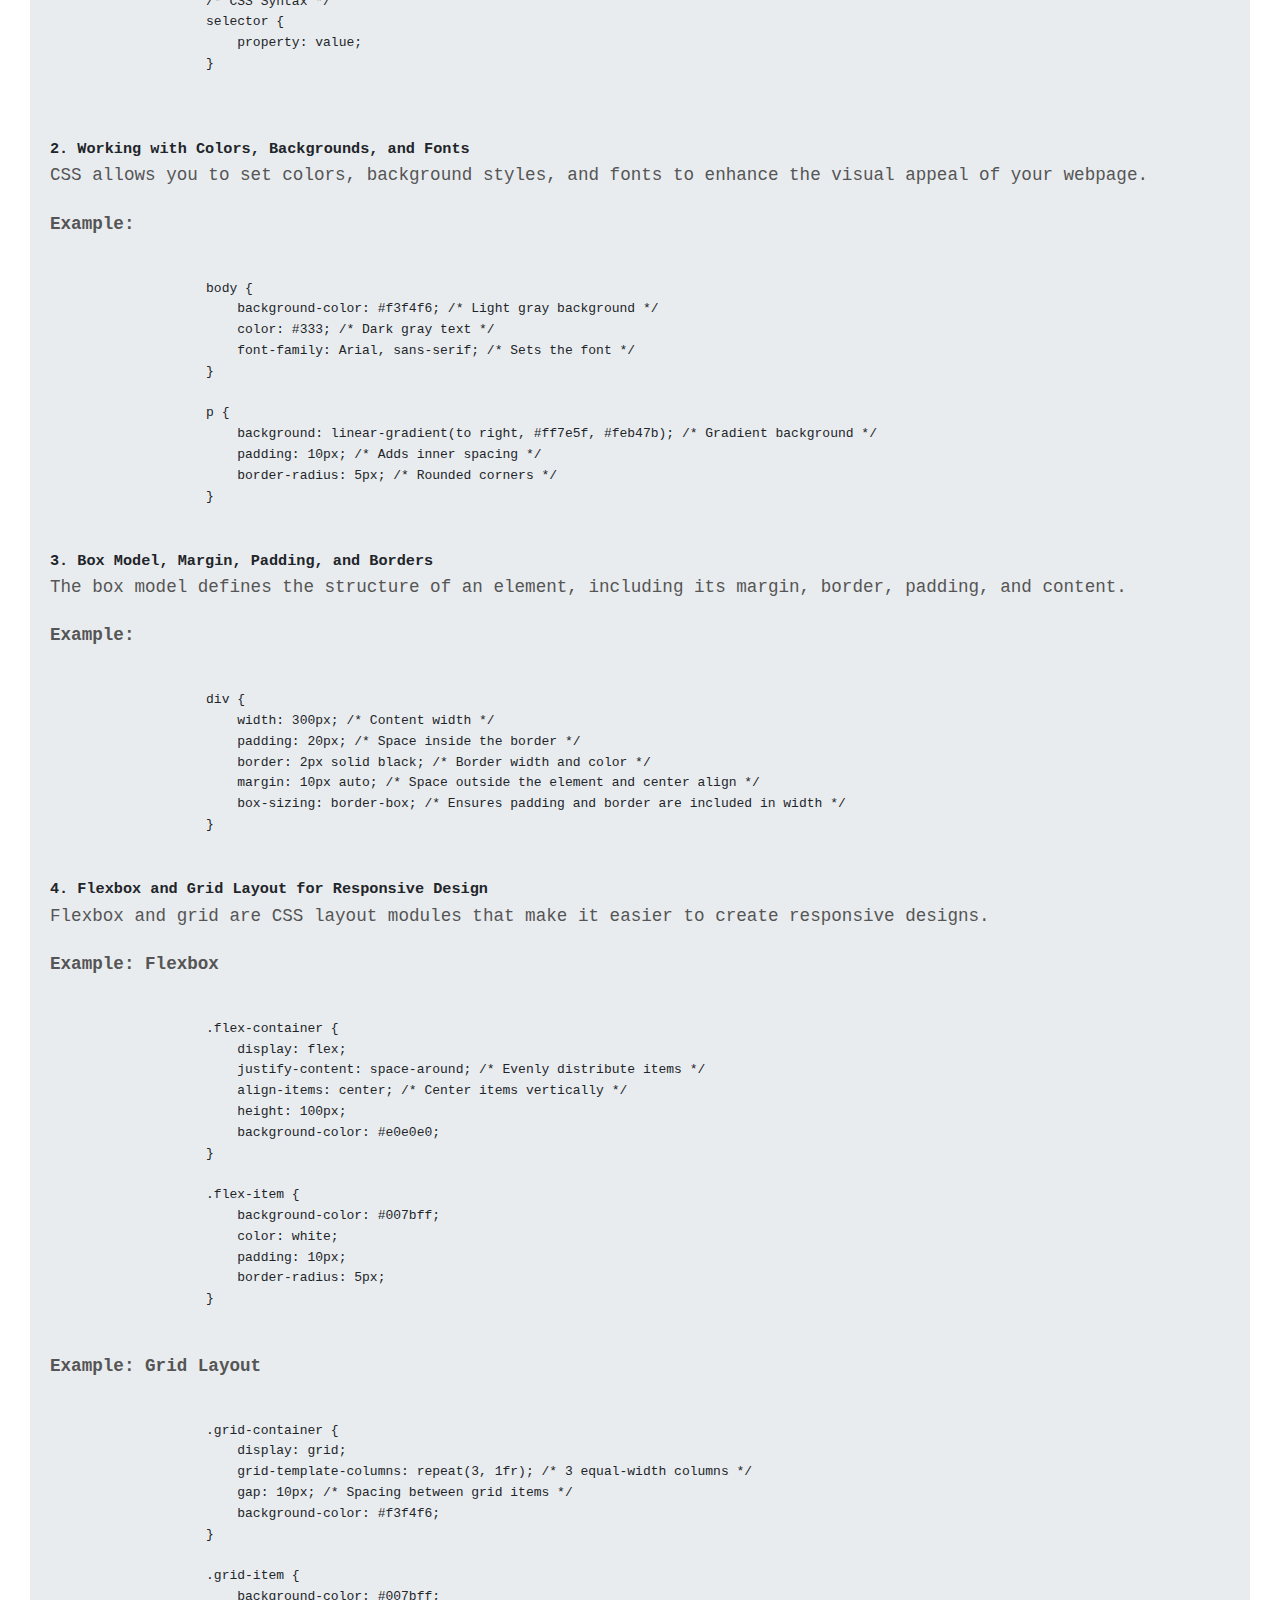
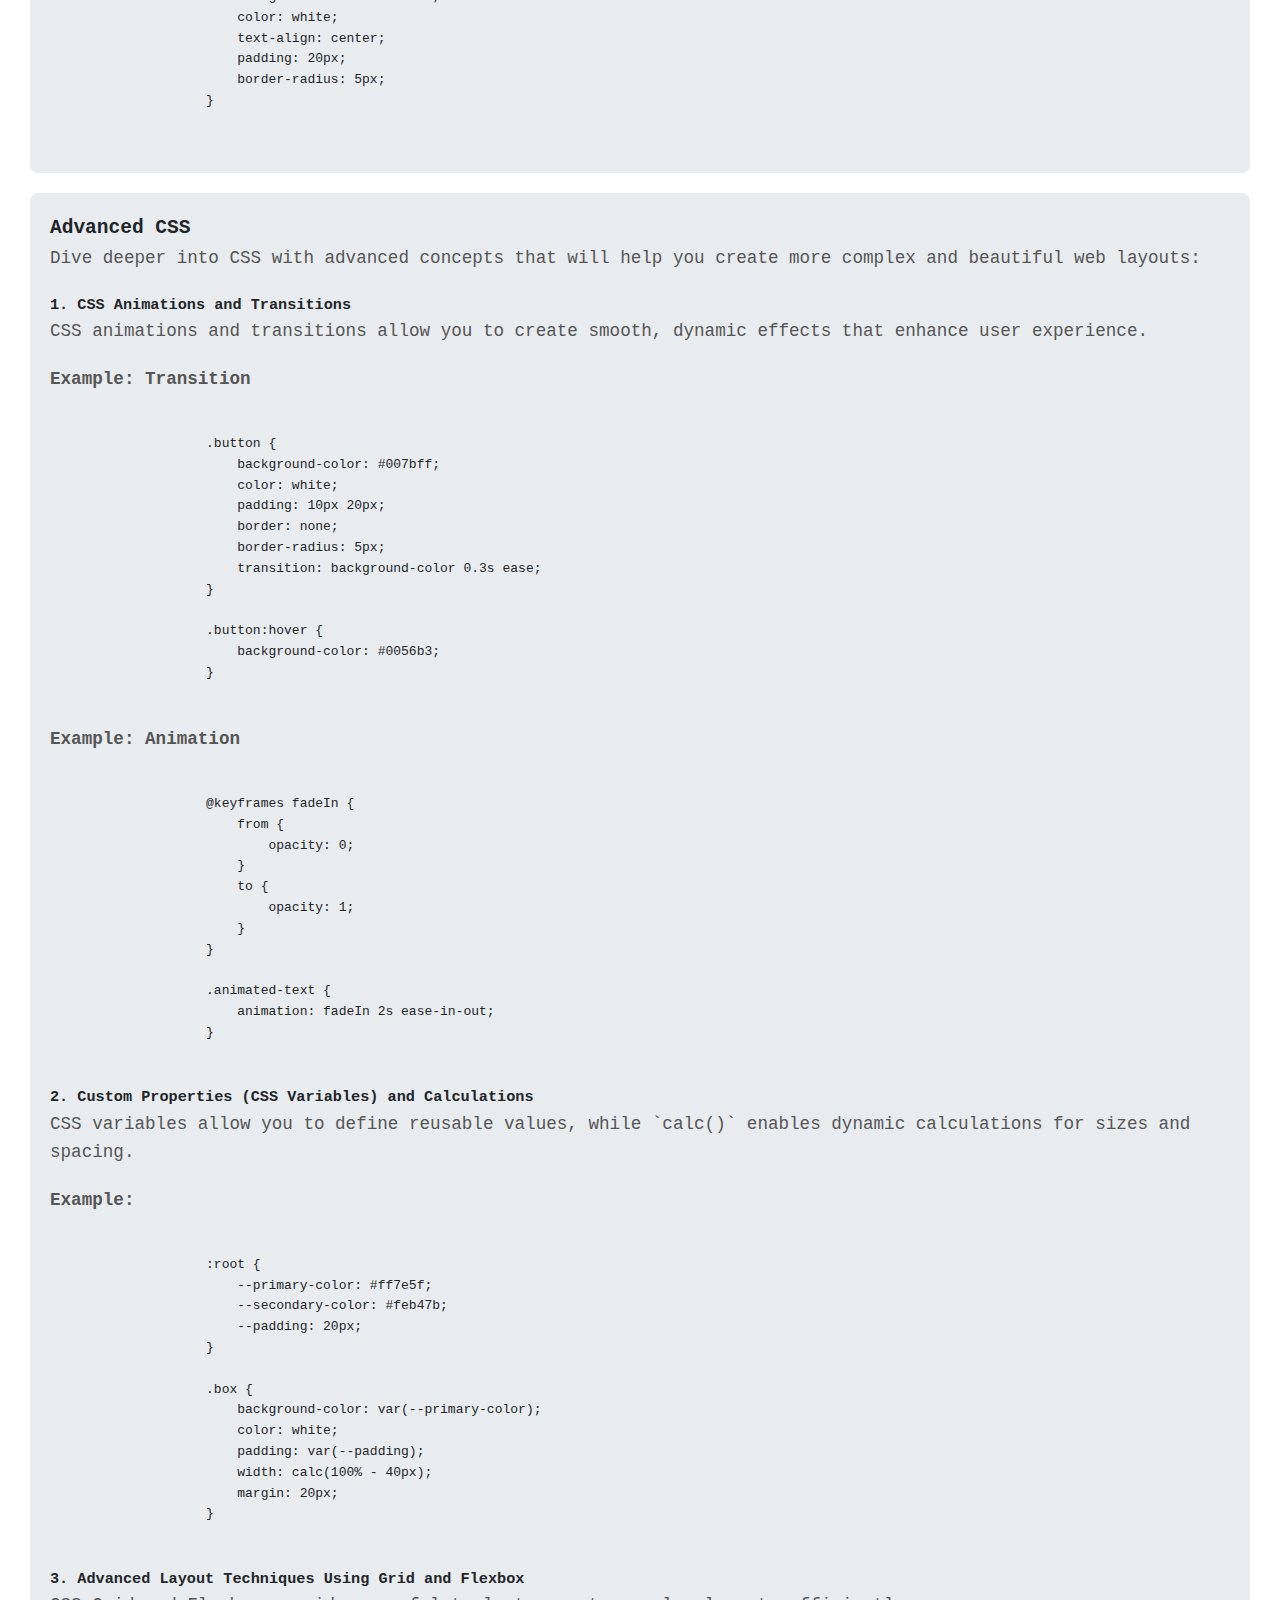
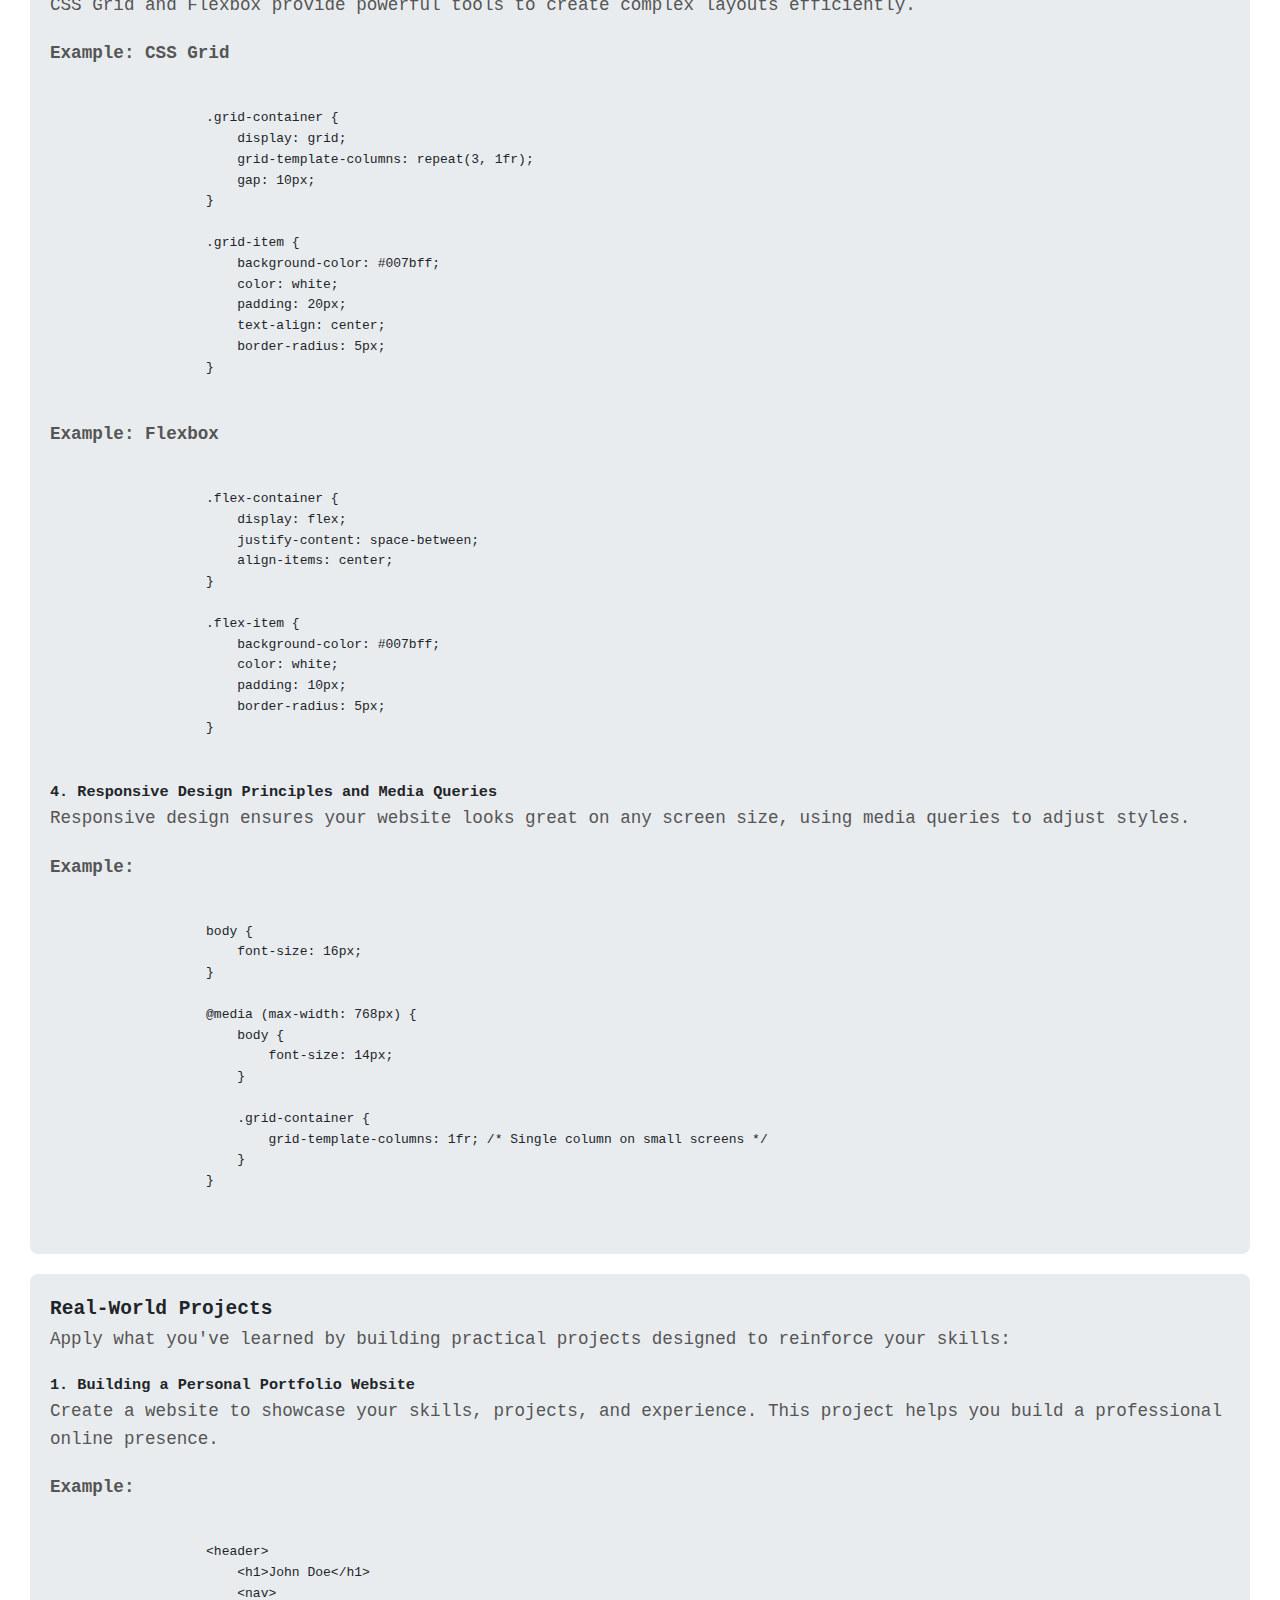
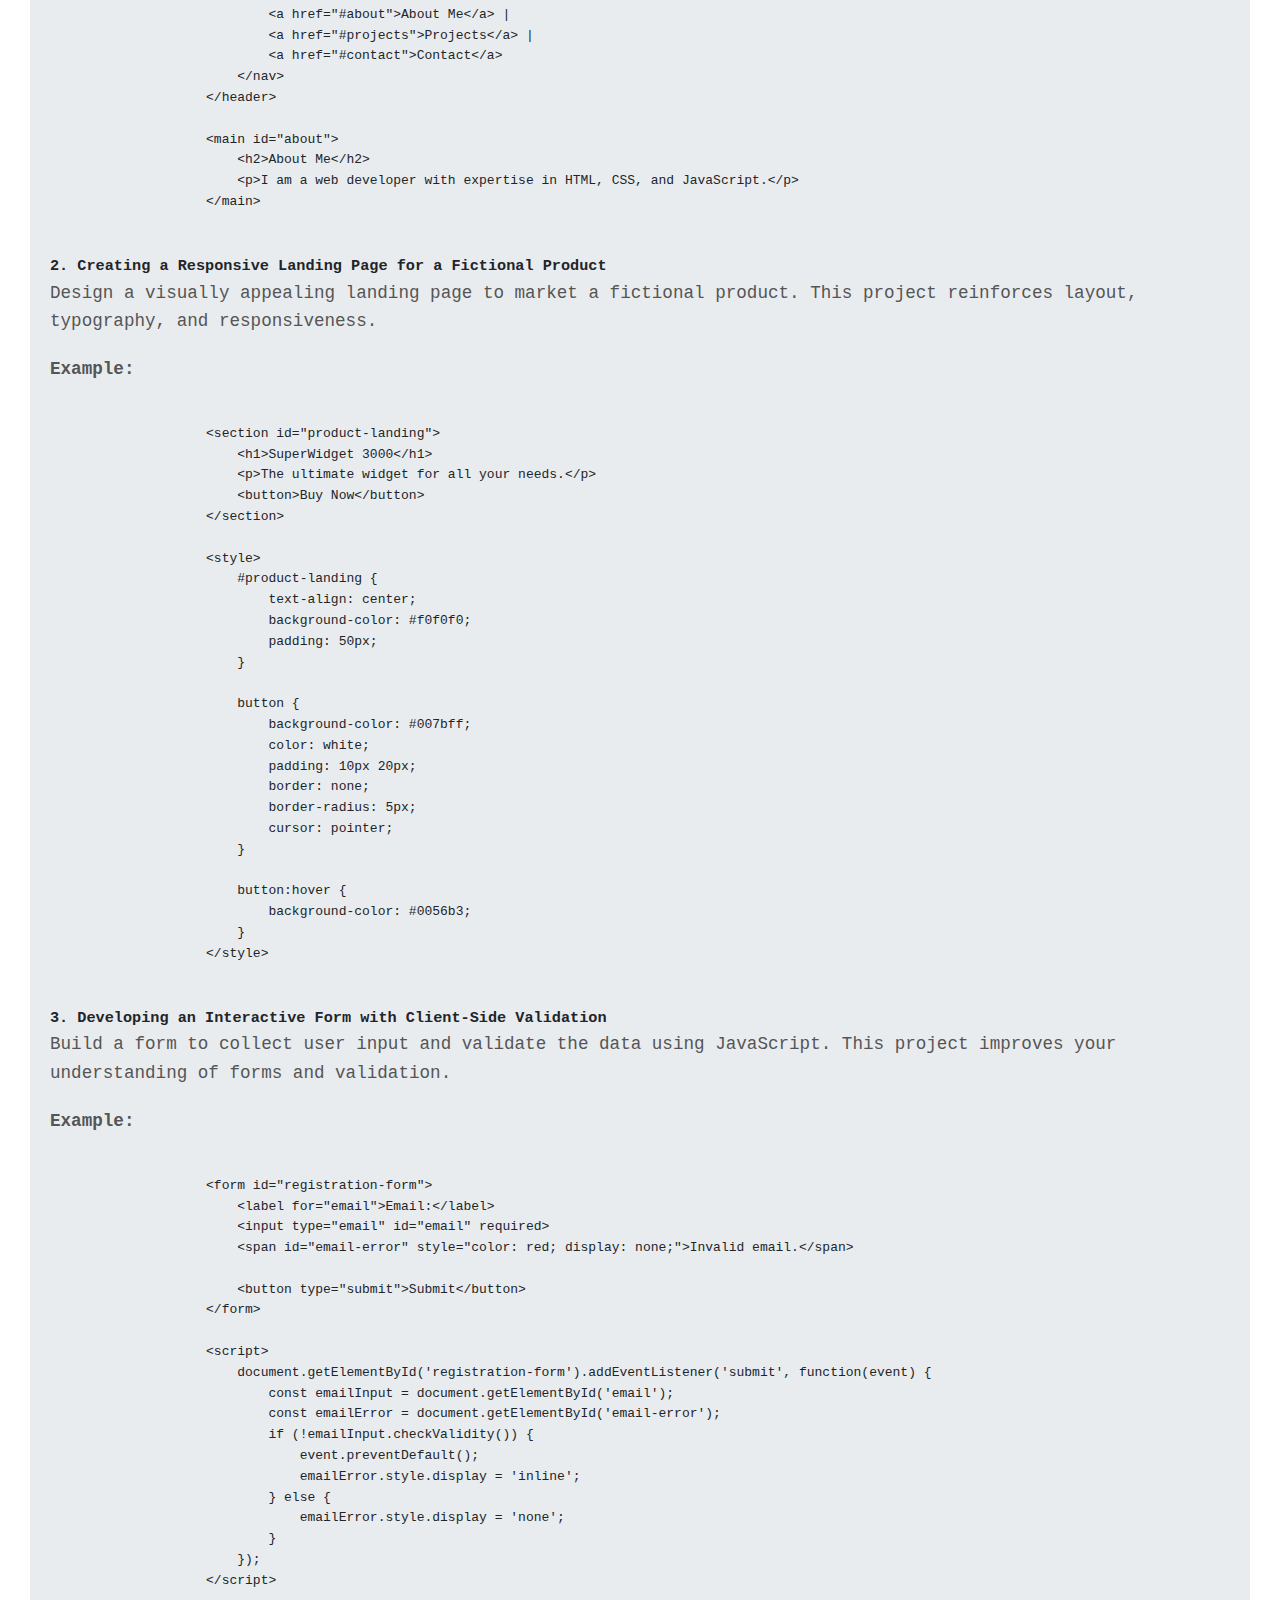
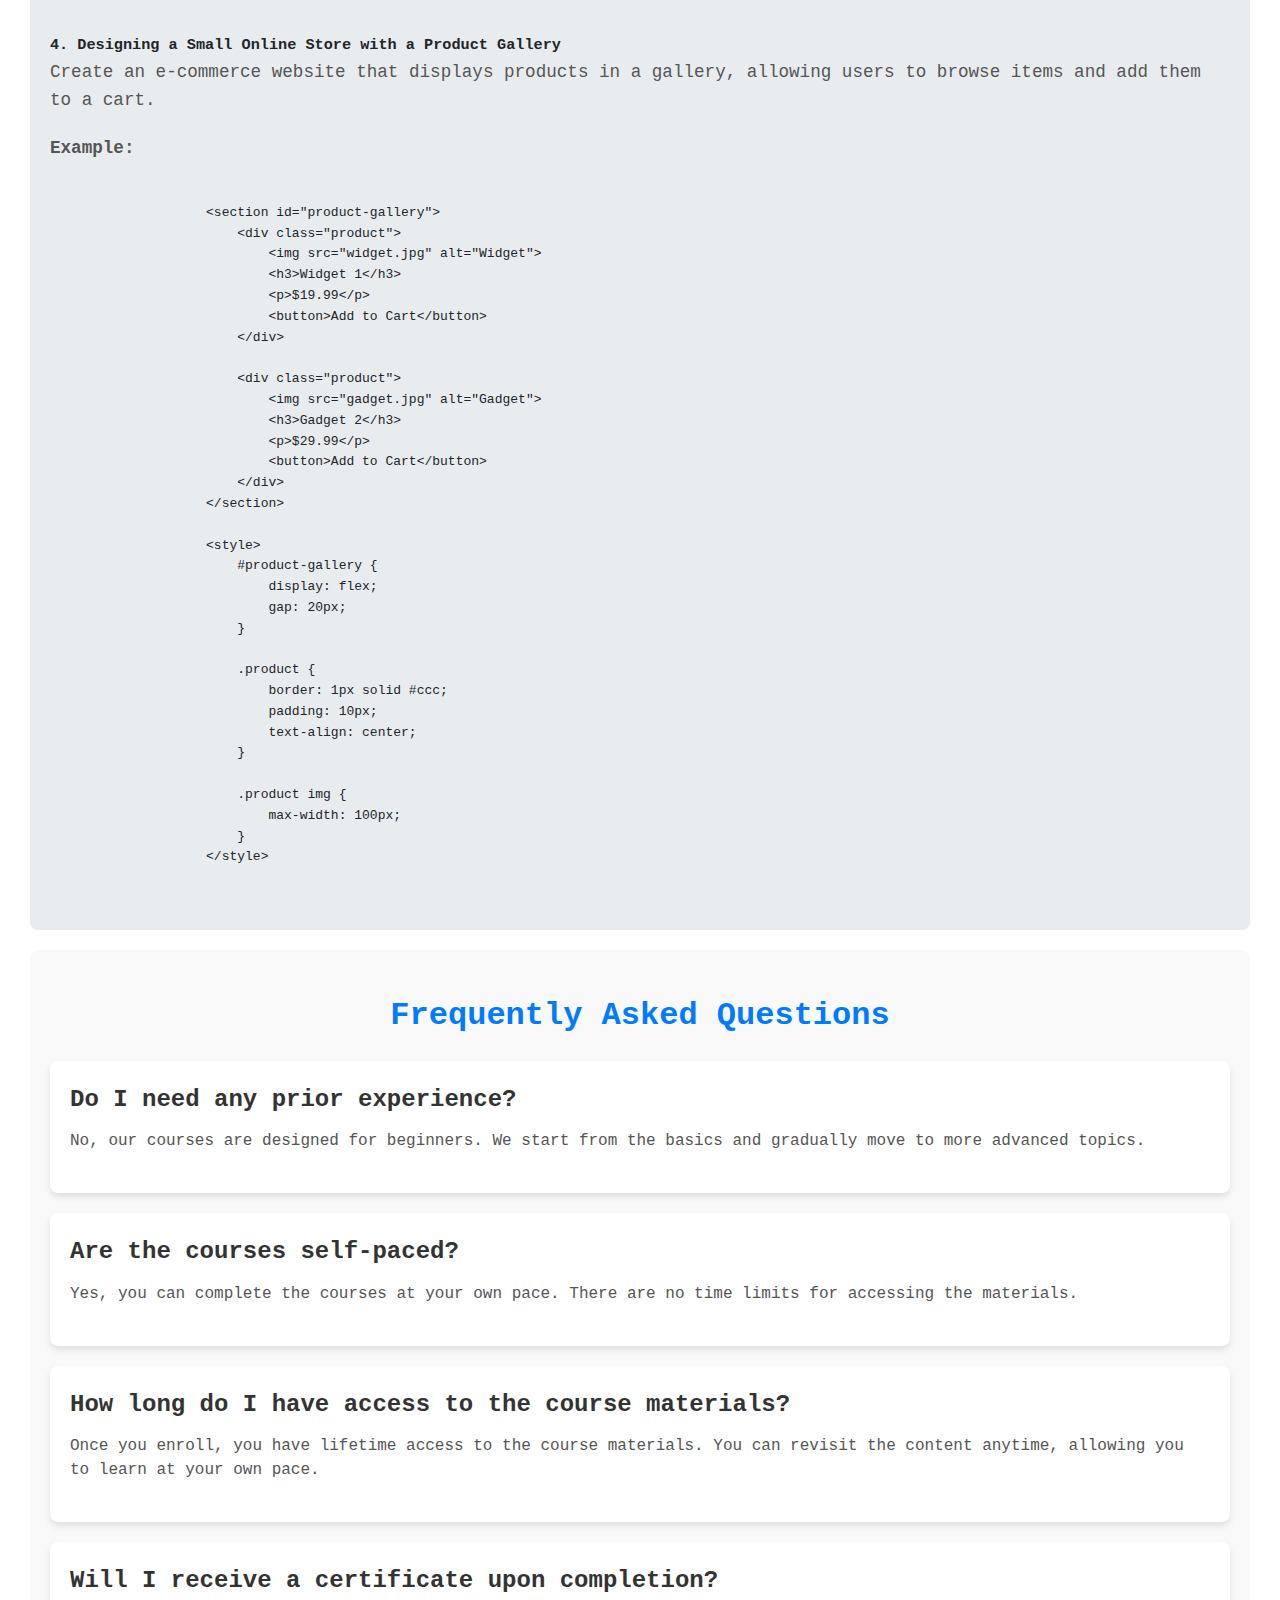
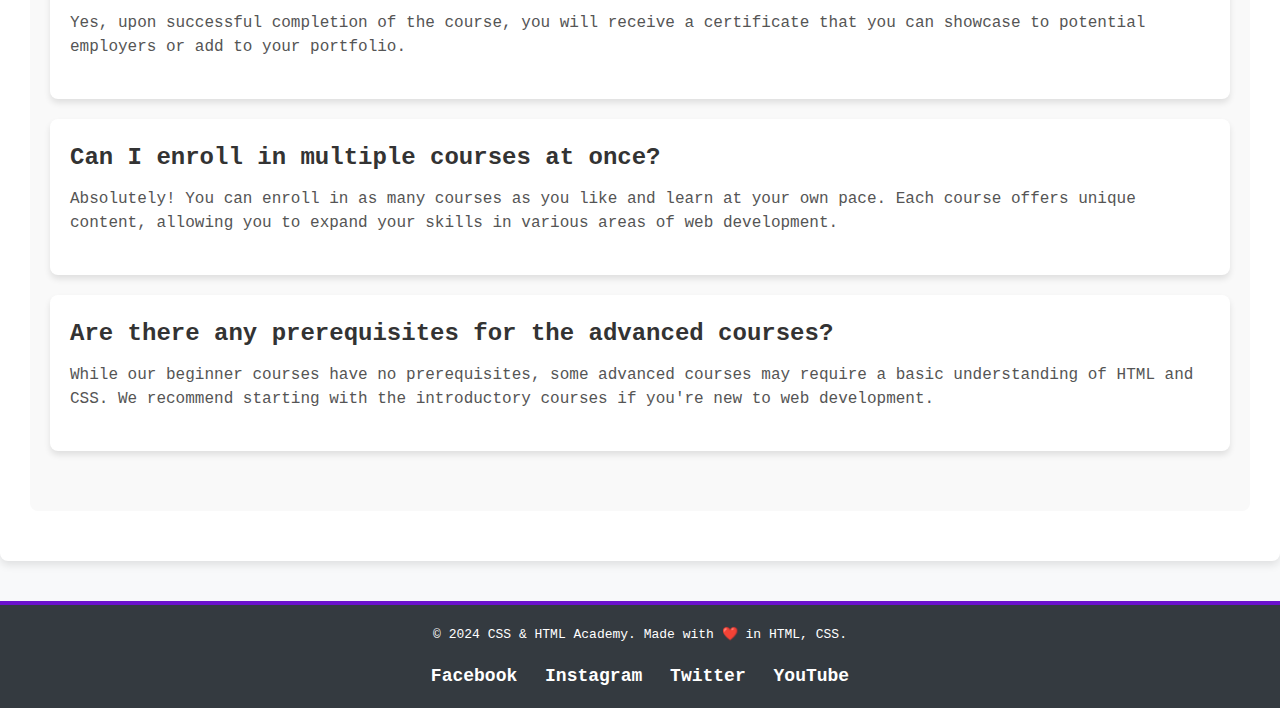
<file: course_info.html>
<!DOCTYPE html>
<html lang="en">

<head>
    <meta charset="UTF-8">
    <meta name="viewport" content="width=device-width, initial-scale=1.0">

    <title>CSS & HTML Academy - Learning Materials</title>
    <link rel="stylesheet" href="styles.css">
</head>

<body>
    <header>
        <div class="logo"><a href="index.html"><img src="images/logo.png" alt="CSS & HTML Academy Logo" width="100"></a>
        </div>
        <nav>
            <ul>
                <li><a href="index.html">Home</a></li>
                <li><a href="admissions.html">Admissions</a></li>
                <li><a href="course_content.html">Course Content</a></li>
                <li><a href="course_info.html">Course Content Info</a></li>
                <li><a href="contact.html">Contact Us</a></li>
                <li><a href="about.html">About Us</a></li>
                <li><a href="announcements.html">Announcements</a></li>
            </ul>
        </nav>
        <div class="search"><input type="text" placeholder="Search..."></div>
    </header>
    <main>
        <h1>Comprehensive Learning Materials</h1>
        <p>Explore detailed resources to master HTML and CSS, structured into beginner and advanced levels.</p>

        <section id="basic-html">
            <h2>Basic HTML</h2>
            <p>Learn the building blocks of web development by understanding how to structure a webpage using HTML. This
                section covers essential topics such as:</p>

            <h3><strong>1. Basic HTML Tags and Their Usage</strong></h3>
            <p>HTML tags are the foundation of web development, defining the structure and purpose of content on a
                webpage.</p>
            <p><strong>Example:</strong></p>
            <pre>
                <code>
                    &lt;h1&gt;Welcome to My Website&lt;/h1&gt;
                    &lt;p&gt;This is a paragraph explaining the purpose of the website.&lt;/p&gt;
                    &lt;a href="about.html"&gt;Learn more about us&lt;/a&gt;
                </code>
            </pre>
            <p>This example defines a main heading, a paragraph, and a hyperlink to another page.</p>

            <h3><strong>2. Creating Lists, Tables, and Forms</strong></h3>
            <p>Lists, tables, and forms are used to organize content and collect user input in a structured way.</p>
            <p><strong>Example of a List:</strong></p>
            <pre>
                <code>
                    &lt;ul&gt;
                        &lt;li&gt;HTML Basics&lt;/li&gt;
                        &lt;li&gt;CSS Fundamentals&lt;/li&gt;
                        &lt;li&gt;JavaScript Introduction&lt;/li&gt;
                    &lt;/ul&gt;
                </code>
            </pre>
            <p><strong>Example of a Table:</strong></p>
            <pre>
                <code>
                    &lt;table&gt;
                        &lt;tr&gt;
                            &lt;th&gt;Name&lt;/th&gt;
                            &lt;th&gt;Age&lt;/th&gt;
                        &lt;/tr&gt;
                        &lt;tr&gt;
                            &lt;td&gt;Alice&lt;/td&gt;
                            &lt;td&gt;25&lt;/td&gt;
                        &lt;/tr&gt;
                    &lt;/table&gt;
                </code>
            </pre>
            <p><strong>Example of a Form:</strong></p>
            <pre>
                <code>
                    &lt;form action="/submit" method="POST"&gt;
                        &lt;label for="name"&gt;Name:&lt;/label&gt;
                        &lt;input type="text" id="name" name="name"&gt;
                        &lt;button type="submit"&gt;Submit&lt;/button&gt;
                    &lt;/form&gt;
                </code>
            </pre>

            <h3><strong>3. Embedding Images and Multimedia</strong></h3>
            <p>Embedding images and multimedia enhances the visual appeal and interactivity of your webpage.</p>
            <p><strong>Example of an Image:</strong></p>
            <pre>
                <code>
                    &lt;img src="images/logo.png" alt="Website Logo"&gt;
                </code>
            </pre>
            <p><strong>Example of Audio:</strong></p>
            <pre>
                <code>
                    &lt;audio controls&gt;
                        &lt;source src="audio/song.mp3" type="audio/mpeg"&gt;
                        Your browser does not support the audio element.
                    &lt;/audio&gt;
                </code>
            </pre>
            <p><strong>Example of Video:</strong></p>
            <pre>
                <code>
                    &lt;video controls&gt;
                        &lt;source src="videos/intro.mp4" type="video/mp4"&gt;
                        Your browser does not support the video element.
                    &lt;/video&gt;
                </code>
            </pre>

            <h3><strong>4. Understanding Semantic HTML</strong></h3>
            <p>Semantic HTML adds meaning to content, improving accessibility and making it easier for search engines to
                index webpages.</p>
            <p><strong>Example:</strong></p>
            <pre>
                <code>
                    &lt;header&gt;
                        &lt;h1&gt;Welcome to My Blog&lt;/h1&gt;
                        &lt;nav&gt;
                            &lt;a href="home.html"&gt;Home&lt;/a&gt; |
                            &lt;a href="about.html"&gt;About&lt;/a&gt;
                        &lt;/nav&gt;
                    &lt;/header&gt;
        
                    &lt;main&gt;
                        &lt;article&gt;
                            &lt;h2&gt;First Post&lt;/h2&gt;
                            &lt;p&gt;This is the content of my first blog post.&lt;/p&gt;
                        &lt;/article&gt;
                    &lt;/main&gt;
        
                    &lt;footer&gt;
                        &lt;p&gt;&copy; 2024 My Blog. All rights reserved.&lt;/p&gt;
                    &lt;/footer&gt;
                </code>
            </pre>
            <p>This structure defines a header, main content, and footer, ensuring clarity for users and search engines.
            </p>
        </section>


        <section id="advanced-html">
            <h2>Advanced HTML</h2>
            <p>Take your HTML skills to the next level with more advanced techniques, including:</p>

            <h3><strong>1. HTML5 Semantic Elements</strong></h3>
            <p>HTML5 introduced semantic elements like <code>&lt;article&gt;</code>, <code>&lt;aside&gt;</code>, and
                <code>&lt;section&gt;</code>, which provide meaning to the structure of a webpage.</p>
            <p><strong>Example:</strong></p>
            <pre>
                <code>
                    &lt;article&gt;
                        &lt;h2&gt;Breaking News&lt;/h2&gt;
                        &lt;p&gt;This is a news article about recent events.&lt;/p&gt;
                    &lt;/article&gt;
        
                    &lt;aside&gt;
                        &lt;h3&gt;Related Articles&lt;/h3&gt;
                        &lt;ul&gt;
                            &lt;li&gt;&lt;a href="article1.html"&gt;Article 1&lt;/a&gt;&lt;/li&gt;
                            &lt;li&gt;&lt;a href="article2.html"&gt;Article 2&lt;/a&gt;&lt;/li&gt;
                        &lt;/ul&gt;
                    &lt;/aside&gt;
        
                    &lt;section&gt;
                        &lt;h2&gt;About Our Website&lt;/h2&gt;
                        &lt;p&gt;This section provides an overview of our goals.&lt;/p&gt;
                    &lt;/section&gt;
                </code>
            </pre>

            <h3><strong>2. HTML Templates</strong></h3>
            <p>The <code>&lt;template&gt;</code> element allows you to define reusable content that is not rendered on
                the page until it is called via JavaScript.</p>
            <p><strong>Example:</strong></p>
            <pre>
                <code>
                    &lt;template id="greeting-template"&gt;
                        &lt;p&gt;Hello, welcome to our site!&lt;/p&gt;
                    &lt;/template&gt;
        
                   
                </code>
            </pre>

            <h3><strong>3. Drag-and-Drop API</strong></h3>
            <p>HTML5 supports drag-and-drop functionality, allowing users to drag items from one location to another.
            </p>
            <p><strong>Example:</strong></p>
            <pre>
                <code>
                    &lt;div id="drag-item" draggable="true"&gt;Drag Me!&lt;/div&gt;
        
                    &lt;div id="drop-zone" style="border: 1px solid black; width: 200px; height: 100px;"&gt;Drop Here&lt;/div&gt;
        
                    
                </code>
            </pre>

            <h3><strong>4. Data Attributes</strong></h3>
            <p>Custom <code>data-*</code> attributes allow you to embed extra data in HTML elements, which can be
                accessed and manipulated via JavaScript.</p>
            <p><strong>Example:</strong></p>
            <pre>
                <code>
                    &lt;button id="info-button" data-message="Hello, this is a custom message!"&gt;Click Me&lt;/button&gt;
        
                    
                </code>
            </pre>

            <h3><strong>5. Inline SVGs</strong></h3>
            <p>Scalable Vector Graphics (SVG) can be used inline in HTML to create resolution-independent, scalable
                images and icons.</p>
            <p><strong>Example:</strong></p>
            <pre>
                <code>
                    &lt;svg width="100" height="100" xmlns="http://www.w3.org/2000/svg"&gt;
                        &lt;circle cx="50" cy="50" r="40" stroke="black" stroke-width="3" fill="red" /&gt;
                    &lt;/svg&gt;
                </code>
            </pre>
        </section>


        <section id="basic-css">
            <h2>Basic CSS</h2>
            <p>Style your web pages with CSS to make them visually appealing. This section covers topics such as:</p>

            <h3><strong>1. CSS Syntax, Selectors, and Properties</strong></h3>
            <p>CSS syntax consists of selectors (to target HTML elements) and properties (to style those elements).</p>
            <p><strong>Example:</strong></p>
            <pre>
                <code>
                    /* CSS Syntax */
                    selector {
                        property: value;
                    }
        
                    
            </pre>

            <h3><strong>2. Working with Colors, Backgrounds, and Fonts</strong></h3>
            <p>CSS allows you to set colors, background styles, and fonts to enhance the visual appeal of your webpage.
            </p>
            <p><strong>Example:</strong></p>
            <pre>
                <code>
                    body {
                        background-color: #f3f4f6; /* Light gray background */
                        color: #333; /* Dark gray text */
                        font-family: Arial, sans-serif; /* Sets the font */
                    }
        
                    p {
                        background: linear-gradient(to right, #ff7e5f, #feb47b); /* Gradient background */
                        padding: 10px; /* Adds inner spacing */
                        border-radius: 5px; /* Rounded corners */
                    }
                </code>
            </pre>

            <h3><strong>3. Box Model, Margin, Padding, and Borders</strong></h3>
            <p>The box model defines the structure of an element, including its margin, border, padding, and content.
            </p>
            <p><strong>Example:</strong></p>
            <pre>
                <code>
                    div {
                        width: 300px; /* Content width */
                        padding: 20px; /* Space inside the border */
                        border: 2px solid black; /* Border width and color */
                        margin: 10px auto; /* Space outside the element and center align */
                        box-sizing: border-box; /* Ensures padding and border are included in width */
                    }
                </code>
            </pre>

            <h3><strong>4. Flexbox and Grid Layout for Responsive Design</strong></h3>
            <p>Flexbox and grid are CSS layout modules that make it easier to create responsive designs.</p>
            <p><strong>Example: Flexbox</strong></p>
            <pre>
                <code>
                    .flex-container {
                        display: flex;
                        justify-content: space-around; /* Evenly distribute items */
                        align-items: center; /* Center items vertically */
                        height: 100px;
                        background-color: #e0e0e0;
                    }
        
                    .flex-item {
                        background-color: #007bff;
                        color: white;
                        padding: 10px;
                        border-radius: 5px;
                    }
                </code>
            </pre>
            <p><strong>Example: Grid Layout</strong></p>
            <pre>
                <code>
                    .grid-container {
                        display: grid;
                        grid-template-columns: repeat(3, 1fr); /* 3 equal-width columns */
                        gap: 10px; /* Spacing between grid items */
                        background-color: #f3f4f6;
                    }
        
                    .grid-item {
                        background-color: #007bff;
                        color: white;
                        text-align: center;
                        padding: 20px;
                        border-radius: 5px;
                    }
                </code>
            </pre>
        </section>


        <!-- Advanced CSS Section -->
        <section id="advanced-css">
            <h2>Advanced CSS</h2>
            <p>Dive deeper into CSS with advanced concepts that will help you create more complex and beautiful web
                layouts:</p>

            <h3><strong>1. CSS Animations and Transitions</strong></h3>
            <p>CSS animations and transitions allow you to create smooth, dynamic effects that enhance user experience.
            </p>
            <p><strong>Example: Transition</strong></p>
            <pre>
                <code>
                    .button {
                        background-color: #007bff;
                        color: white;
                        padding: 10px 20px;
                        border: none;
                        border-radius: 5px;
                        transition: background-color 0.3s ease;
                    }
        
                    .button:hover {
                        background-color: #0056b3;
                    }
                </code>
            </pre>
            <p><strong>Example: Animation</strong></p>
            <pre>
                <code>
                    @keyframes fadeIn {
                        from {
                            opacity: 0;
                        }
                        to {
                            opacity: 1;
                        }
                    }
        
                    .animated-text {
                        animation: fadeIn 2s ease-in-out;
                    }
                </code>
            </pre>

            <h3><strong>2. Custom Properties (CSS Variables) and Calculations</strong></h3>
            <p>CSS variables allow you to define reusable values, while `calc()` enables dynamic calculations for sizes
                and spacing.</p>
            <p><strong>Example:</strong></p>
            <pre>
                <code>
                    :root {
                        --primary-color: #ff7e5f;
                        --secondary-color: #feb47b;
                        --padding: 20px;
                    }
        
                    .box {
                        background-color: var(--primary-color);
                        color: white;
                        padding: var(--padding);
                        width: calc(100% - 40px);
                        margin: 20px;
                    }
                </code>
            </pre>

            <h3><strong>3. Advanced Layout Techniques Using Grid and Flexbox</strong></h3>
            <p>CSS Grid and Flexbox provide powerful tools to create complex layouts efficiently.</p>
            <p><strong>Example: CSS Grid</strong></p>
            <pre>
                <code>
                    .grid-container {
                        display: grid;
                        grid-template-columns: repeat(3, 1fr);
                        gap: 10px;
                    }
        
                    .grid-item {
                        background-color: #007bff;
                        color: white;
                        padding: 20px;
                        text-align: center;
                        border-radius: 5px;
                    }
                </code>
            </pre>
            <p><strong>Example: Flexbox</strong></p>
            <pre>
                <code>
                    .flex-container {
                        display: flex;
                        justify-content: space-between;
                        align-items: center;
                    }
        
                    .flex-item {
                        background-color: #007bff;
                        color: white;
                        padding: 10px;
                        border-radius: 5px;
                    }
                </code>
            </pre>

            <h3><strong>4. Responsive Design Principles and Media Queries</strong></h3>
            <p>Responsive design ensures your website looks great on any screen size, using media queries to adjust
                styles.</p>
            <p><strong>Example:</strong></p>
            <pre>
                <code>
                    body {
                        font-size: 16px;
                    }
        
                    @media (max-width: 768px) {
                        body {
                            font-size: 14px;
                        }
        
                        .grid-container {
                            grid-template-columns: 1fr; /* Single column on small screens */
                        }
                    }
                </code>
            </pre>
        </section>



        <section id="projects">
            <h2>Real-World Projects</h2>
            <p>Apply what you've learned by building practical projects designed to reinforce your skills:</p>

            <h3><strong>1. Building a Personal Portfolio Website</strong></h3>
            <p>Create a website to showcase your skills, projects, and experience. This project helps you build a
                professional online presence.</p>
            <p><strong>Example:</strong></p>
            <pre>
                <code>
                    &lt;header&gt;
                        &lt;h1&gt;John Doe&lt;/h1&gt;
                        &lt;nav&gt;
                            &lt;a href="#about"&gt;About Me&lt;/a&gt; |
                            &lt;a href="#projects"&gt;Projects&lt;/a&gt; |
                            &lt;a href="#contact"&gt;Contact&lt;/a&gt;
                        &lt;/nav&gt;
                    &lt;/header&gt;
        
                    &lt;main id="about"&gt;
                        &lt;h2&gt;About Me&lt;/h2&gt;
                        &lt;p&gt;I am a web developer with expertise in HTML, CSS, and JavaScript.&lt;/p&gt;
                    &lt;/main&gt;
                </code>
            </pre>

            <h3><strong>2. Creating a Responsive Landing Page for a Fictional Product</strong></h3>
            <p>Design a visually appealing landing page to market a fictional product. This project reinforces layout,
                typography, and responsiveness.</p>
            <p><strong>Example:</strong></p>
            <pre>
                <code>
                    &lt;section id="product-landing"&gt;
                        &lt;h1&gt;SuperWidget 3000&lt;/h1&gt;
                        &lt;p&gt;The ultimate widget for all your needs.&lt;/p&gt;
                        &lt;button&gt;Buy Now&lt;/button&gt;
                    &lt;/section&gt;
        
                    &lt;style&gt;
                        #product-landing {
                            text-align: center;
                            background-color: #f0f0f0;
                            padding: 50px;
                        }
        
                        button {
                            background-color: #007bff;
                            color: white;
                            padding: 10px 20px;
                            border: none;
                            border-radius: 5px;
                            cursor: pointer;
                        }
        
                        button:hover {
                            background-color: #0056b3;
                        }
                    &lt;/style&gt;
                </code>
            </pre>

            <h3><strong>3. Developing an Interactive Form with Client-Side Validation</strong></h3>
            <p>Build a form to collect user input and validate the data using JavaScript. This project improves your
                understanding of forms and validation.</p>
            <p><strong>Example:</strong></p>
            <pre>
                <code>
                    &lt;form id="registration-form"&gt;
                        &lt;label for="email"&gt;Email:&lt;/label&gt;
                        &lt;input type="email" id="email" required&gt;
                        &lt;span id="email-error" style="color: red; display: none;"&gt;Invalid email.&lt;/span&gt;
        
                        &lt;button type="submit"&gt;Submit&lt;/button&gt;
                    &lt;/form&gt;
        
                    &lt;script&gt;
                        document.getElementById('registration-form').addEventListener('submit', function(event) {
                            const emailInput = document.getElementById('email');
                            const emailError = document.getElementById('email-error');
                            if (!emailInput.checkValidity()) {
                                event.preventDefault();
                                emailError.style.display = 'inline';
                            } else {
                                emailError.style.display = 'none';
                            }
                        });
                    &lt;/script&gt;
                </code>
            </pre>

            <h3><strong>4. Designing a Small Online Store with a Product Gallery</strong></h3>
            <p>Create an e-commerce website that displays products in a gallery, allowing users to browse items and add
                them to a cart.</p>
            <p><strong>Example:</strong></p>
            <pre>
                <code>
                    &lt;section id="product-gallery"&gt;
                        &lt;div class="product"&gt;
                            &lt;img src="widget.jpg" alt="Widget"&gt;
                            &lt;h3&gt;Widget 1&lt;/h3&gt;
                            &lt;p&gt;$19.99&lt;/p&gt;
                            &lt;button&gt;Add to Cart&lt;/button&gt;
                        &lt;/div&gt;
        
                        &lt;div class="product"&gt;
                            &lt;img src="gadget.jpg" alt="Gadget"&gt;
                            &lt;h3&gt;Gadget 2&lt;/h3&gt;
                            &lt;p&gt;$29.99&lt;/p&gt;
                            &lt;button&gt;Add to Cart&lt;/button&gt;
                        &lt;/div&gt;
                    &lt;/section&gt;
        
                    &lt;style&gt;
                        #product-gallery {
                            display: flex;
                            gap: 20px;
                        }
        
                        .product {
                            border: 1px solid #ccc;
                            padding: 10px;
                            text-align: center;
                        }
        
                        .product img {
                            max-width: 100px;
                        }
                    &lt;/style&gt;
                </code>
            </pre>
        </section>



        <section class="faqs">
            <h2>Frequently Asked Questions</h2>
            <div class="faq-item">
                <h3>Do I need any prior experience?</h3>
                <p>No, our courses are designed for beginners. We start from the basics and gradually move to more
                    advanced topics.</p>
            </div>
            <div class="faq-item">
                <h3>Are the courses self-paced?</h3>
                <p>Yes, you can complete the courses at your own pace. There are no time limits for accessing the
                    materials.</p>
            </div>

            <div class="faq-item">
                <h3>How long do I have access to the course materials?</h3>
                <p>Once you enroll, you have lifetime access to the course materials. You can revisit the content
                    anytime, allowing you to learn at your own pace.</p>
            </div>

            <div class="faq-item">
                <h3>Will I receive a certificate upon completion?</h3>
                <p>Yes, upon successful completion of the course, you will receive a certificate that you can showcase
                    to potential employers or add to your portfolio.</p>
            </div>

            <div class="faq-item">
                <h3>Can I enroll in multiple courses at once?</h3>
                <p>Absolutely! You can enroll in as many courses as you like and learn at your own pace. Each course
                    offers unique content, allowing you to expand your skills in various areas of web development.</p>
            </div>

            <div class="faq-item">
                <h3>Are there any prerequisites for the advanced courses?</h3>
                <p>While our beginner courses have no prerequisites, some advanced courses may require a basic
                    understanding of HTML and CSS. We recommend starting with the introductory courses if you're new to
                    web development.</p>
            </div>
        </section>




    </main>

    <footer>
        <p>&copy; 2024 CSS & HTML Academy. Made with ❤️ in HTML, CSS.</p>
        <div class="social-icons">
            <a href="https://www.facebook.com/login/">Facebook</a>
            <a href="https://www.instagram.com/accounts/login/">Instagram</a>
            <a href="https://x.com/i/flow/login">Twitter</a>
            <a href="https://www.youtube.com/@Login.Signup">YouTube</a>
        </div>
    </footer>
</body>

</html>
</file>
<file: styles.css>
/* Timeline Section */
.timeline {
    background-color: #f9f9f9;
    /* Light background to differentiate the section */
    padding: 40px 20px;
    border-radius: 8px;
    margin: 20px auto;
    max-width: 1500px;
    /* Center-align with a fixed width */
    text-align: center;
    /* Center the text */
    box-shadow: 0 4px 6px rgba(0, 0, 0, 0.1);
    /* Light shadow for depth */
}

.timeline h2 {
    font-size: 32px;
    margin-bottom: 20px;
    color: #007bff;
    /* Primary color for the heading */
    text-align: center;
}

.timeline ul {
    list-style: none;
    /* Remove default list styling */
    padding: 0;
    margin: 0 auto;
    max-width: 1400px;
    /* Center-align with a fixed width */
}

.timeline li {
    background-color: #fff;
    padding: 15px 20px;
    margin-bottom: 10px;
    border-left: none;
    /* Remove left border */
    border-radius: 8px;
    box-shadow: 0 4px 6px rgba(0, 0, 0, 0.1);
    /* Light shadow for a lifted effect */
    text-align: left;
    
}

.timeline li strong {
    font-weight: bold;
    color: #333;
    /* Darker color for the year */
}

/* Responsive Design for Timeline */
@media (max-width: 768px) {
    .timeline {
        padding: 20px;
        text-align: center;
    }

    .timeline ul {
        max-width: 100%;
        /* Allow full-width on smaller screens */
    }

    .timeline li {
        text-align: center;
        /* Center-align text for smaller screens */
    }
}

/* General Styling */
body {
    font-family: 'Arial', sans-serif;
    margin: 0;
    padding: 0;
    line-height: 1.6;
    background-color: #f3f4f6;
    /* Soft background color */
    color: #333;
}

/* Header Styling */
header {
    background: linear-gradient(to right, #6a11cb, #2575fc);
    /* Gradient for header */
    color: #fff;
    padding: 1rem 2rem;
    display: flex;
    justify-content: space-between;
    align-items: center;
    position: sticky;
    top: 0;
    z-index: 1000;
    box-shadow: 0 4px 6px rgba(0, 0, 0, 0.1);
    /* Subtle shadow */
}

.logo img {
    width: 120px;
}

nav ul {
    display: flex;
    list-style: none;
    margin: 0;
    padding: 0;
    gap: 1rem;
}

nav a {
    text-decoration: none;
    color: #fff;
    font-weight: bold;
    transition: color 0.3s ease;
}

nav a:hover {
    color: #ffdd57;
    /* Bright yellow for hover */
}

.menu-toggle {
    display: none;
    background: none;
    border: none;
    font-size: 1.5rem;
    color: #fff;
    cursor: pointer;
}

.search input {
    padding: 0.5rem;
    border: none;
    border-radius: 20px;
    outline: none;
    font-size: 14px;
}

/* Main Content Styling */
main {
    padding: 2rem;
    text-align: center;
}

main h1 {
    font-size: 2.5rem;
    margin-bottom: 1rem;
    color: #333;
}

main p {
    margin-bottom: 2rem;
    font-size: 1.2rem;
    color: #555;
}

/* Course Boxes */
.courses {
    display: grid;
    grid-template-columns: repeat(auto-fit, minmax(250px, 1fr));
    gap: 2rem;
    margin-top: 2rem;
}

.course-box {
    background: #fff;
    /* White background for contrast */
    padding: 1.5rem;
    border-radius: 12px;
    box-shadow: 0 4px 8px rgba(0, 0, 0, 0.1);
    /* Soft shadow for depth */
    text-align: left;
    transition: transform 0.3s, box-shadow 0.3s;
}

.course-box h2 {
    color: #2575fc;
    /* Blue heading */
    margin-bottom: 0.5rem;
    font-size: 1.5rem;
}

.course-box p {
    color: #555;
    font-size: 1rem;
    line-height: 1.5;
    margin-bottom: 1rem;
}

.course-box button {
    padding: 0.5rem 1.5rem;
    background: #2575fc;
    /* Blue button */
    color: #fff;
    border: none;
    border-radius: 20px;
    font-size: 1rem;
    cursor: pointer;
    transition: background-color 0.3s;
}

.course-box button:hover {
    background-color: #6a11cb;
    /* Gradient match for hover */
}

.course-box:hover {
    transform: translateY(-10px);
    /* Subtle lift effect */
    box-shadow: 0 6px 12px rgba(0, 0, 0, 0.15);
    /* Stronger shadow */
}

/* Footer Styling */
footer {
    background: #333;
    /* Dark footer background */
    color: #fff;
    text-align: center;
    padding: 2rem 1rem;
    margin-top: 2rem;
    border-top: 4px solid #6a11cb;
    /* Accent border */
}

footer p {
    margin-bottom: 1rem;
}

footer .social-icons a {
    color: #6a11cb;
    /* Match header gradient */
    text-decoration: none;
    margin: 0 0.5rem;
    font-size: 1.5rem;
    transition: color 0.3s;
}

footer .social-icons a:hover {
    color: #ffdd57;
    /* Bright yellow hover effect */
}

/* Responsive Design */
@media (max-width: 768px) {
    nav ul {
        flex-direction: column;
        display: none;
    }

    nav ul.active {
        display: flex;
        background: #6a11cb;
        position: absolute;
        top: 60px;
        right: 0;
        width: 200px;
        box-shadow: 0px 4px 8px rgba(0, 0, 0, 0.2);
        border-radius: 0 0 10px 10px;
        padding: 1rem;
    }

    .menu-toggle {
        display: block;
    }

    .search {
        display: none;
    }

    .courses {
        grid-template-columns: 1fr;
        /* Single column on smaller screens */
    }
}


/* General Styling */
body {
    font-family: 'Arial', sans-serif;
    margin: 0;
    padding: 0;
    line-height: 1.6;
    background-color: #f9f9f9;
    color: #333;
}

/* Header Styling */
header {
    background: linear-gradient(to right, #0056a5, #003a75);
    color: #fff;
    padding: 1rem 2rem;
    display: flex;
    justify-content: space-between;
    align-items: center;
    position: sticky;
    top: 0;
    z-index: 1000;
}

.logo img {
    width: 120px;
}

nav ul {
    display: flex;
    list-style: none;
    margin: 0;
    padding: 0;
}

nav li {
    margin: 0 1rem;
}

nav a {
    text-decoration: none;
    color: #fff;
    font-weight: bold;
    transition: color 0.3s ease;
}

nav a:hover {
    color: #ffcc00;
}

.menu-toggle {
    display: none;
    background: none;
    border: none;
    font-size: 1.5rem;
    color: #fff;
    cursor: pointer;
}

.search input {
    padding: 0.5rem;
    border: none;
    border-radius: 5px;
    outline: none;
}

/* Main Content Styling */
main {
    padding: 2rem;
    text-align: center;
}

main h1 {
    font-size: 2.5rem;
    margin-bottom: 1rem;
    color: #003a75;
}

main p {
    margin-bottom: 2rem;
    font-size: 1.1rem;
}

main ul {
    list-style: none;
    padding: 0;
    margin: 0 auto;
    max-width: 600px;
}

main ul li {
    background: #eef6ff;
    margin: 0.5rem 0;
    padding: 1rem;
    border-radius: 10px;
    font-weight: bold;
}

/* Footer Styling */
footer {
    background: #003a75;
    color: #fff;
    text-align: center;
    padding: 1rem 0;
    margin-top: 2rem;
}

footer .social-icons a {
    color: #ffcc00;
    text-decoration: none;
    margin: 0 0.5rem;
    font-weight: bold;
}

footer .social-icons a:hover {
    color: #fff;
}

/* Responsive Design */
@media (max-width: 768px) {
    nav ul {
        flex-direction: column;
        display: none;
    }

    nav ul.active {
        display: flex;
        background: #003a75;
        position: absolute;
        top: 60px;
        right: 0;
        width: 200px;
        box-shadow: 0px 4px 8px rgba(0, 0, 0, 0.2);
        border-radius: 0 0 10px 10px;
    }

    .menu-toggle {
        display: block;
    }

    .search {
        display: none;
    }
}

/* General Styles for Navigation */
nav {
    display: flex;
    justify-content: space-between;
    align-items: center;
    background-color: #007bff;
    /* Blue background */
    padding: 10px 20px;
    position: relative;
}

nav .menu-toggle {
    display: none;
    background: none;
    border: none;
    color: #fff;
    font-size: 24px;
    cursor: pointer;
    outline: none;
}

nav ul {
    display: flex;
    list-style: none;
    margin: 0;
    padding: 0;
    gap: 20px;
}

nav ul li a {
    color: #fff;
    text-decoration: none;
    padding: 10px;
    border-radius: 5px;
    transition: background-color 0.3s;
}

nav ul li a:hover {
    background-color: #0056b3;
    /* Darker blue for hover */
}

/* Responsive Navigation */
@media (max-width: 768px) {
    nav .menu-toggle {
        display: block;
    }

    nav ul {
        display: none;
        flex-direction: column;
        background-color: #007bff;
        /* Match header background */
        position: absolute;
        top: 100%;
        left: 0;
        right: 0;
        gap: 10px;
        padding: 10px;
        border-radius: 0 0 8px 8px;
        box-shadow: 0 4px 8px rgba(0, 0, 0, 0.1);
    }

    nav ul.active {
        display: flex;
    }

    nav ul li {
        text-align: center;
    }

    nav ul li a {
        padding: 15px;
    }
}

.scholarships {
    background-color: #f9f9f9;
    /* Light background for distinction */
    padding: 20px;
    border-radius: 8px;
    box-shadow: 0 2px 5px rgba(0, 0, 0, 0.1);
    /* Subtle shadow for elevation */
    margin-bottom: 20px;
    font-family: Arial, sans-serif;
    /* Ensure consistent font styling */
}

.scholarships h2 {
    color: #007bff;
    /* Match header color */
    font-size: 24px;
    margin-bottom: 15px;
    text-transform: uppercase;
    /* Optional for emphasis */
}

.scholarships p {
    color: #555;
    /* Neutral gray for readability */
    line-height: 1.6;
    /* Improve readability */
    margin-bottom: 15px;
}

.scholarships ul {
    margin-left: 20px;
    /* Indentation for bullet points */
    padding-left: 0;
}

.scholarships ul li {
    list-style-type: disc;
    /* Standard bullet points */
    margin-bottom: 10px;
    /* Spacing between points */
    color: #333;
    /* Darker text for contrast */
}

.scholarships ul li strong {
    color: black;
    /* Highlight keywords with header color */
}

.scholarships ul li:hover {
    color: black;
    /* Darker blue for hover effect */
    transition: color 0.3s ease;
    /* Smooth transition on hover */
}

.scholarships a {
    color: black;
    /* Link color for scholarships */
    text-decoration: underline;
}

.scholarships a:hover {
    color: black;
    /* Darker hover color */
    text-decoration: none;
}



body {
    font-family: Arial, sans-serif;
    margin: 0;
    padding: 0;
    line-height: 1.6;
}

header {
    background: #333;
    color: #fff;
    padding: 10px 20px;
    display: flex;
    align-items: center;
    justify-content: space-between;
}

header .logo img {
    max-width: 100%;
    height: auto;
}

header nav ul {
    list-style: none;
    display: flex;
    margin: 0;
    padding: 0;
}

header nav ul li {
    margin: 0 10px;
}

header nav ul li a {
    color: #fff;
    text-decoration: none;
    padding: 5px 10px;
    border-radius: 3px;
    transition: background 0.3s;
}

header nav ul li a:hover {
    background: #6a11cb;
    /* Darker blue for hover */
    color: #fff;
    /* Keep text color white */
    text-decoration: none;
    /* No underline */
}

/* General Styles */

header .search input {
    padding: 5px;
    border-radius: 3px;
    border: none;
    outline: none;
}

main {
    padding: 20px;
    max-width: 1200px;
    margin: 0 auto;
}

h1 {
    text-align: center;
    margin-bottom: 20px;
}

/* Contact Form Styles */
.contact-form {
    background: #f9f9f9;
    padding: 20px;
    border-radius: 8px;
    box-shadow: 0 2px 5px rgba(0, 0, 0, 0.1);
    margin-bottom: 20px;
}

.contact-form label {
    display: block;
    margin-bottom: 5px;
    font-weight: bold;
}

.contact-form input,
.contact-form textarea,
.contact-form select {
    width: 100%;
    padding: 10px;
    margin-bottom: 10px;
    border: 1px solid #ccc;
    border-radius: 5px;
    font-size: 16px;
}

.contact-form button {
    background: #4CAF50;
    color: #fff;
    border: none;
    padding: 10px 15px;
    font-size: 16px;
    border-radius: 5px;
    cursor: pointer;
    transition: background 0.3s;
}

.contact-form button:hover {
    background: #45a049;
}

/* Contact Details Styles */
.contact-details {
    background: #fff;
    padding: 20px;
    border-radius: 8px;
    box-shadow: 0 2px 5px rgba(0, 0, 0, 0.1);
    margin-bottom: 20px;
}

.contact-details ul {
    list-style: none;
    padding: 0;
    margin: 0;
}

.contact-details ul li {
    margin-bottom: 10px;
}

.contact-details ul li a {
    color: #4CAF50;
    text-decoration: none;
}

.contact-details ul li a:hover {
    text-decoration: underline;
}

/* Map Section */
.map {
    margin: 20px 0;
    text-align: center;
}

.map iframe {
    width: 100%;
    height: 300px;
    border: 0;
    border-radius: 8px;
}

/* Footer Styles */
footer {
    background: #333;
    color: #fff;
    padding: 10px 20px;
    text-align: center;
}

footer .social-icons a {
    margin: 0 10px;
    color: #fff;
    text-decoration: none;
    font-size: 20px;
    transition: color 0.3s;
}

footer .social-icons a:hover {
    color: #4CAF50;
}

/* Responsive Design */
@media (max-width: 768px) {
    header {
        flex-wrap: wrap;
    }

    header nav ul {
        flex-direction: column;
        align-items: flex-start;
    }

    header nav ul li {
        margin: 5px 0;
    }

    .contact-form,
    .contact-details {
        margin-bottom: 20px;
    }
}

/* Modal Styles */
.modal {
    display: none;
    position: fixed;
    z-index: 1;
    left: 0;
    top: 0;
    width: 100%;
    height: 100%;
    overflow: auto;
    background-color: rgba(0, 0, 0, 0.5);
}

.modal-content {
    background-color: #fff;
    margin: 15% auto;
    padding: 20px;
    border: 1px solid #888;
    width: 80%;
    max-width: 500px;
    border-radius: 8px;
}

.close {
    color: #aaa;
    float: right;
    font-size: 28px;
    font-weight: bold;
}

.close:hover,
.close:focus {
    color: black;
    text-decoration: none;
    cursor: pointer;
}

.modal-content form {
    display: flex;
    flex-direction: column;
}

.modal-content label {
    margin: 10px 0 5px;
}

.modal-content input,
.modal-content select {
    padding: 10px;
    margin-bottom: 10px;
    border: 1px solid #ccc;
    border-radius: 5px;
    width: 100%;
}

.modal-content button {
    padding: 10px;
    background-color: #4CAF50;
    color: white;
    border: none;
    border-radius: 5px;
    cursor: pointer;
}

.modal-content button:hover {
    background-color: #45a049;
}


/* Center the submit button in the form */
form button[type="submit"] {
    display: block;
    margin: 0 auto;
    padding: 10px 20px;
    background-color: #28a745;
    /* Green */
    color: #fff;
    border: none;
    font-size: 16px;
    cursor: pointer;
    border-radius: 4px;
}

/* Hide the checkboxes */
.read-more-toggle {
    display: none;
}

/* Style the "Read more!" labels as clickable buttons */
/* Style the "Read more!" labels as green buttons */
.read-more-label {
    display: inline-block;
    padding: 10px 20px;
    background-color: #28a745;
    /* Green */
    color: #fff;
    border: none;
    cursor: pointer;
    font-size: 16px;
    border-radius: 4px;
    font-weight: bold;
    text-align: center;
    margin-top: 10px;
    transition: background-color 0.3s;
    text-decoration: none;
    /* Remove underline */
}

.read-more-label:hover {
    background-color: #218838;
    /* Darker green on hover */
}


/* Initially hide extra content */
.extra-content {
    display: none;
    margin-top: 10px;
    color: #555;
}

/* Display the extra content when the checkbox is checked */
.read-more-toggle:checked+.read-more-label+.extra-content {
    display: block;
}

/* Basic reset */
* {
    margin: 0;
    padding: 0;
    box-sizing: border-box;
}

/* Global Styles */
body {
    font-family: Arial, sans-serif;
    line-height: 1.6;
    background-color: #f8f9fa;
    /* Light gray background for better contrast */
    color: #212529;
    /* Dark gray for text */
}

/* Header Styles */
header {
    background-color: #007bff;
    /* Blue */
    color: #fff;
    padding: 10px 20px;
    display: flex;
    justify-content: space-between;
    align-items: center;
    border-bottom: 3px solid #0056b3;
    /* Darker blue border */
}

header .logo {
    font-size: 24px;
    font-weight: bold;
    color: #fff;
}

/* Logo Styles */
.logo img {
    width: 100px;
    /* Adjust the width as needed */
    height: auto;
    /* Maintains aspect ratio */
    display: block;
}

.logo a {
    text-decoration: none;
}

/* Optional: If you want to add some spacing around the logo */
.logo {
    margin-right: 20px;
    /* Adds spacing between the logo and the navigation */
}

/* Adjust the header alignment for the logo */
header {
    display: flex;
    align-items: center;
    justify-content: space-between;
}

/* Style for invalid input */
form input:invalid,
form textarea:invalid,
form select:invalid {
    border: 2px solid black;
}

/* Style for valid input */
form input:valid,
form textarea:valid,
form select:valid {
    border: 2px solid green;
}

/* Style for placeholder text */
form input::placeholder,
form textarea::placeholder {
    color: #888;
    font-style: italic;
}


header nav ul {
    list-style: none;
    display: flex;
    gap: 20px;
}

header nav ul li a {
    text-decoration: none;
    color: #fff;
    font-weight: bold;
    padding: 5px;
    transition: color 0.3s;
}

header nav ul li a:hover {
    color: #ffd700;
    /* Gold color for hover */
}

header .search input {
    padding: 5px;
    border: none;
    border-radius: 4px;
}

/* Testimonials Section */
.testimonials {
    background-color: #f9f9f9;
    /* Light background to distinguish the section */
    padding: 40px 20px;
    border-radius: 8px;
    margin: 20px 0;
    text-align: center;
}

.testimonials h2 {
    font-size: 32px;
    margin-bottom: 20px;
    color: #007bff;
    /* Primary color for the heading */
}

.testimonial-item {
    background-color: #fff;
    padding: 20px;
    border-radius: 8px;
    box-shadow: 0 4px 6px rgba(0, 0, 0, 0.1);
    /* Light shadow for a lifted effect */
    margin-bottom: 20px;
    max-width: 600px;
    margin-left: auto;
    margin-right: auto;
}

.testimonial-item p {
    font-style: italic;
    color: #555;
    /* Medium gray for the testimonial text */
    margin-bottom: 10px;
}

.testimonial-item h4 {
    font-size: 18px;
    color: #333;
    /* Darker gray for the name */
}

/* FAQs Section */
.faqs {
    background-color: #f9f9f9;
    /* Light background to distinguish the section */
    padding: 40px 20px;
    border-radius: 8px;
    margin: 20px 0;
}

.faqs h2 {
    font-size: 32px;
    margin-bottom: 20px;
    color: #007bff;
    /* Primary color for the heading */
    text-align: center;
}

.faq-item {
    background-color: #fff;
    padding: 20px;
    border-radius: 8px;
    box-shadow: 0 4px 6px rgba(0, 0, 0, 0.1);
    /* Light shadow for a lifted effect */
    margin-bottom: 20px;
}

.faq-item h3 {
    font-size: 24px;
    margin-bottom: 10px;
    color: #333;
    /* Darker gray for the question */
}

.faq-item p {
    font-size: 16px;
    color: #555;
    /* Medium gray for the answer */
    line-height: 1.5;
}


/* Instructors Section */
.instructors {
    padding: 40px 20px;
    background-color: #f9f9f9;
    /* Light background */
    border-radius: 8px;
    margin: 20px 0;
    text-align: center;
}

.instructors h2 {
    font-size: 32px;
    margin-bottom: 20px;
    color: #007bff;
    /* Primary color for the heading */
}

.instructor-item {
    display: inline-block;
    background-color: #fff;
    padding: 20px;
    border-radius: 8px;
    box-shadow: 0 4px 6px rgba(0, 0, 0, 0.1);
    /* Light shadow */
    margin: 10px;
    width: 300px;
    text-align: center;
}

.instructor-item img {
    border-radius: 50%;
    width: 150px;
    height: 150px;
    object-fit: cover;
    margin-bottom: 15px;
}

.instructor-item h3 {
    font-size: 22px;
    color: #333;
    /* Darker gray for the name */
    margin-bottom: 10px;
}

.instructor-item p {
    font-size: 16px;
    color: #555;
    /* Medium gray for the bio */
    line-height: 1.5;
}

/* Scholarships Section */
.scholarships {
    background-color: #f9f9f9;
    /* Light background to make the section stand out */
    padding: 40px 20px;
    border-radius: 8px;
    margin: 20px 0;
    text-align: center;
}

.scholarships h2 {
    font-size: 32px;
    margin-bottom: 20px;
    color: #007bff;
    /* Primary color for the heading */
}

.scholarships p {
    font-size: 16px;
    color: #555;
    /* Medium gray for the text */
    line-height: 1.5;
}

/* Timeline Section */
.timeline {
    background-color: #f9f9f9;
    /* Light background to differentiate the section */
    padding: 40px 20px;
    border-radius: 8px;
    margin: 20px 0;
}

.timeline h2 {
    font-size: 32px;
    margin-bottom: 20px;
    color: #007bff;
    /* Primary color for the heading */
    text-align: center;
}

.timeline ul {
    list-style: none;
    /* Remove default list styling */
    padding: 0;
    margin: 0;
}

.timeline li {
    background-color: #fff;
    padding: 15px 20px;
    margin-bottom: 10px;
    border-left: 4px solid #007bff;
    /* Blue accent line */
    border-radius: 8px;
    box-shadow: 0 4px 6px rgba(0, 0, 0, 0.1);
    /* Light shadow for a lifted effect */
}

.timeline li strong {
    font-weight: bold;
    color: #333;
    /* Darker color for the year */
}

/* Main Content Styles */
main {
    padding: 30px;
    text-align: center;
    background-color: #fff;
    margin: 30px auto;
    border-radius: 8px;
    max-width: 1200px;
    box-shadow: 0 4px 8px rgba(0, 0, 0, 0.1);
    /* Light shadow for a lifted effect */
}

main h1 {
    font-size: 36px;
    margin-bottom: 20px;
    color: #007bff;
}

main p {
    margin-bottom: 20px;
    color: #555;
    /* Medium gray for better readability */
}

/* Button Styles */
button {
    padding: 10px 20px;
    background-color: #28a745;
    /* Green */
    color: #fff;
    border: none;
    cursor: pointer;
    font-size: 16px;
    border-radius: 4px;
    transition: background-color 0.3s;
}

button:hover {
    background-color: #218838;
    /* Darker green for hover */
}

/* Courses Section */
.courses {
    display: flex;
    justify-content: space-around;
    margin-top: 30px;
    flex-wrap: wrap;
}

.course-box {
    background-color: #e9ecef;
    /* Light gray */
    padding: 20px;
    border-radius: 8px;
    width: 30%;
    text-align: center;
    margin: 10px;
    box-shadow: 0 4px 6px rgba(0, 0, 0, 0.1);
    border-top: 4px solid #007bff;
    /* Blue accent border */
}

/* Footer Styles */
footer {
    background-color: #343a40;
    /* Dark gray */
    color: #fff;
    text-align: center;
    padding: 20px 0;
    margin-top: 40px;
    position: relative;
    bottom: 0;
    width: 100%;
}

footer .social-icons {
    margin-top: 10px;
}

footer .social-icons a {
    margin: 0 10px;
    color: #fff;
    text-decoration: none;
    font-size: 18px;
}

footer .social-icons a:hover {
    color: #ffd700;
    /* Gold hover color for icons */
}

/* Form Styles */
form {
    text-align: left;
    max-width: 600px;
    margin: 20px auto;
    background-color: #f8f9fa;
    /* Light gray */
    padding: 20px;
    border-radius: 8px;
    box-shadow: 0 4px 6px rgba(0, 0, 0, 0.1);
}

form label {
    display: block;
    margin-bottom: 5px;
    font-weight: bold;
}

form input,
form textarea {
    width: calc(100% - 20px);
    padding: 10px;
    margin-bottom: 10px;
    border: 1px solid #ced4da;
    /* Light border */
    border-radius: 4px;
}

/* Responsive Styles */
@media (max-width: 768px) {
    .courses {
        flex-direction: column;
    }

    .course-box {
        width: 80%;
        margin: 10px auto;
    }

    header nav ul {
        flex-direction: column;
    }

    main {
        width: 90%;
    }
}

/* Section Styles for About Us */
section {
    margin: 20px 0;
    text-align: left;
    background-color: #e9ecef;
    /* Light gray background */
    padding: 20px;
    border-radius: 8px;
}

/* List Styles for Course Info and Announcements */
ul {
    list-style-type: disc;
    padding-left: 40px;
    text-align: left;
    margin-top: 20px;
}

ul li {
    margin-bottom: 10px;
}

/* Announcements Specific Styles */
.announcements ul {
    list-style-type: square;
}

/* Table Layout (if used) */
table {
    width: 100%;
    border-collapse: collapse;
    margin-top: 20px;
}

table,
th,
td {
    border: 1px solid #dee2e6;
    /* Light border for table */
}

th,
td {
    padding: 10px;
    text-align: left;
}

/* Additional Styles */
header,
footer,
main {
    max-width: 100%;
}

/* Social Media Hover Effects */
footer .social-icons a:hover {
    color: #ffd700;
}
</file>
